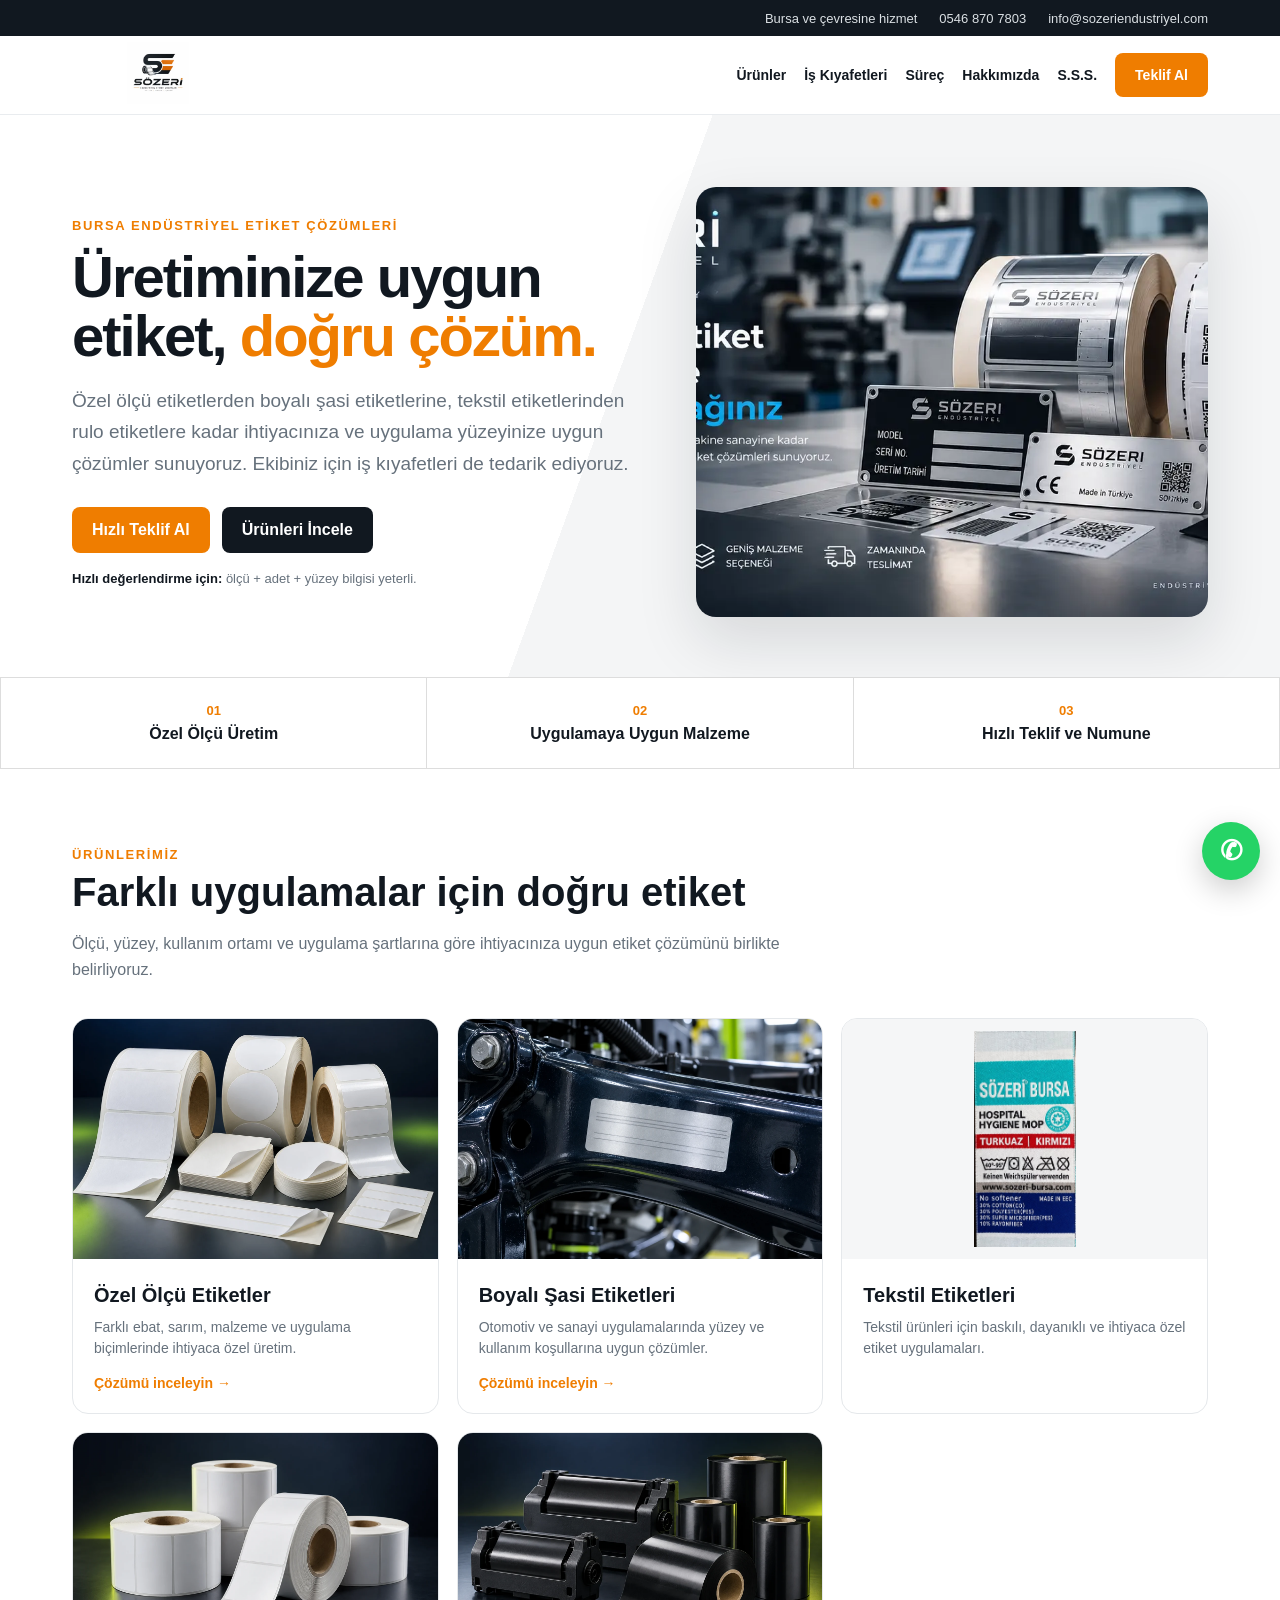
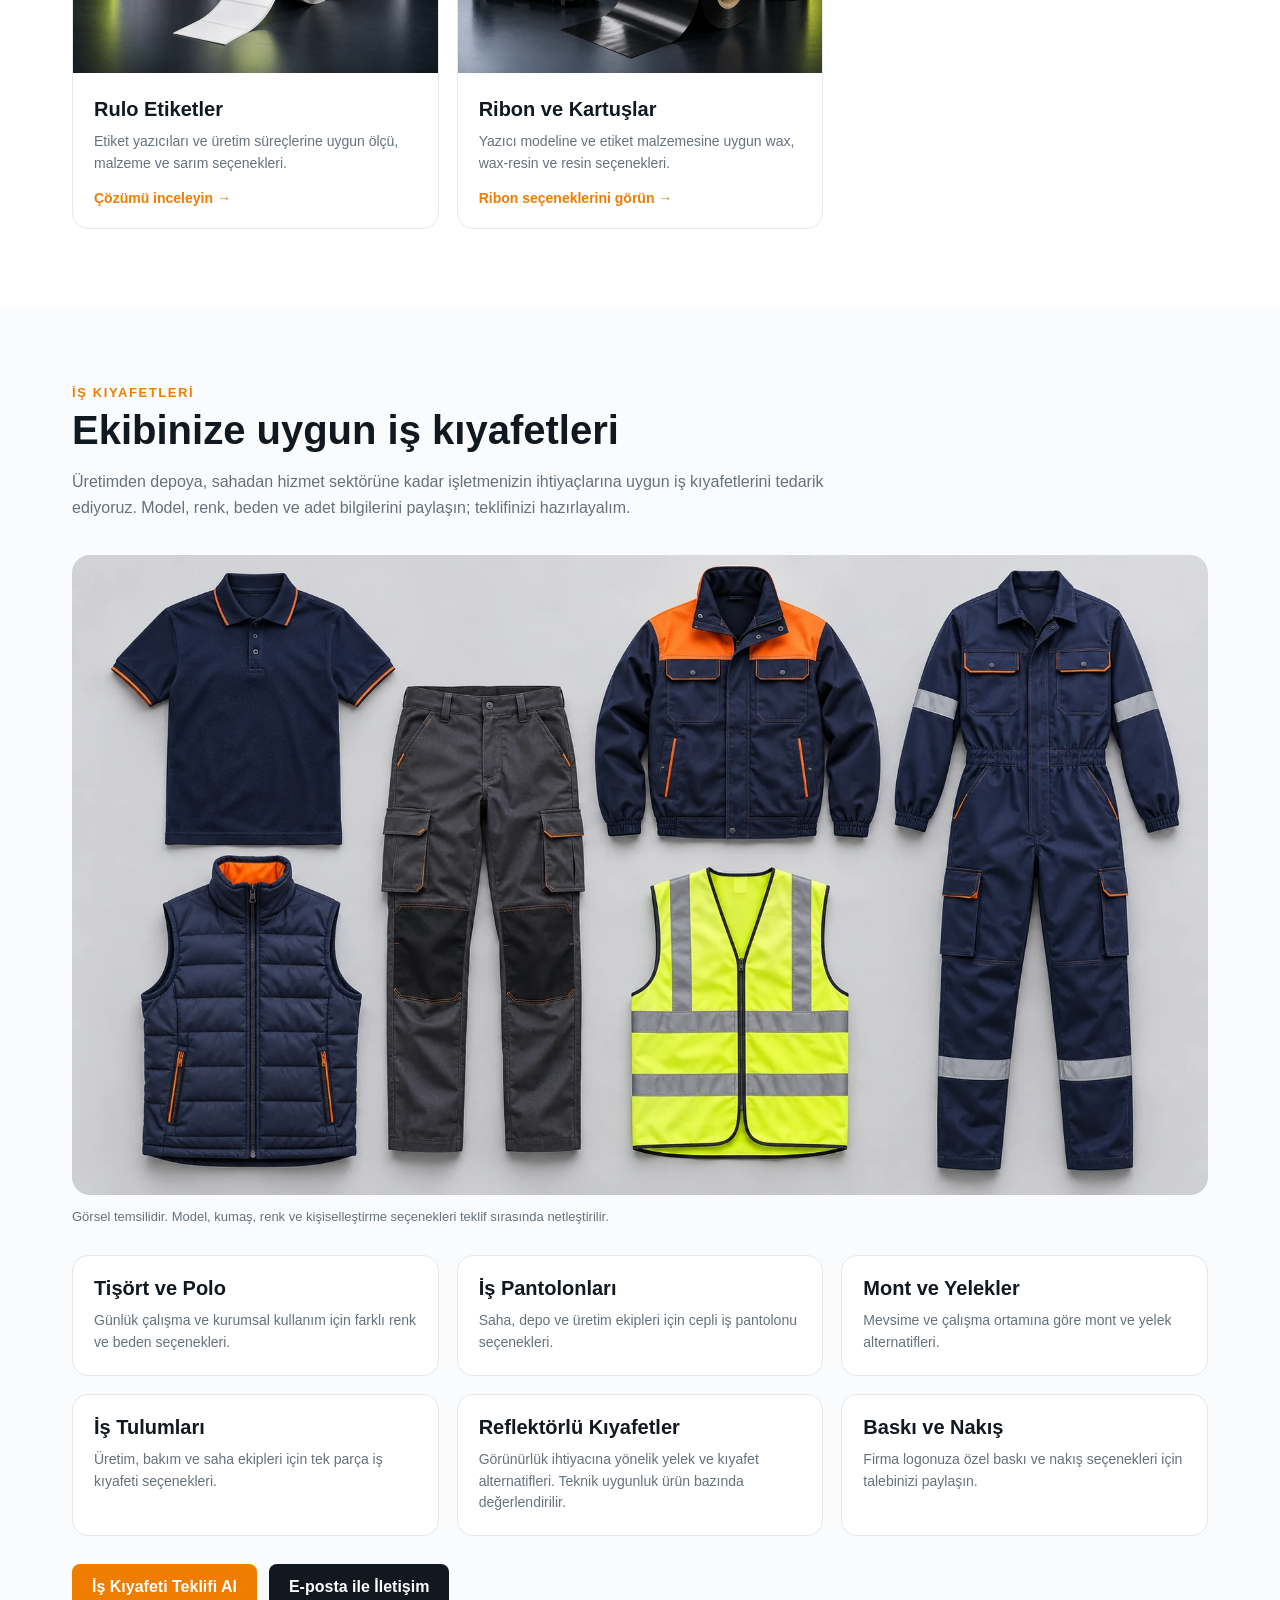
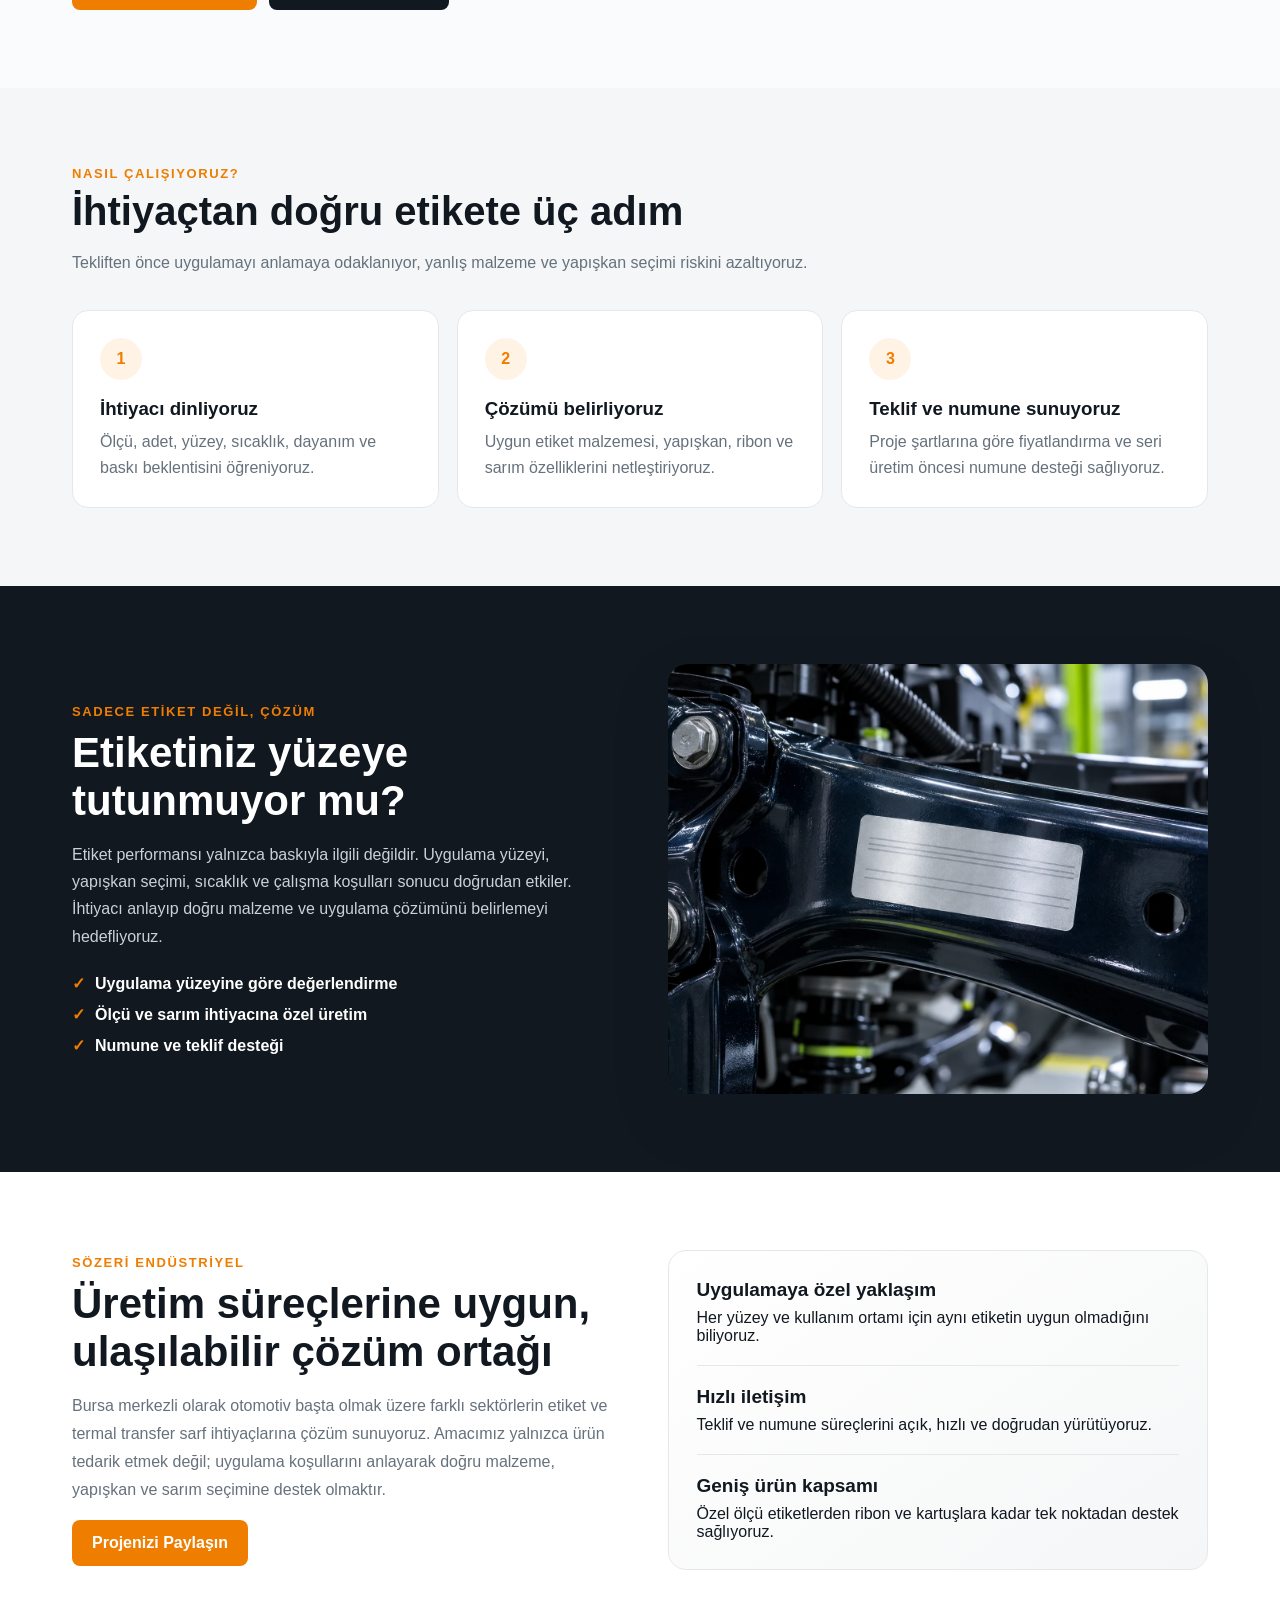
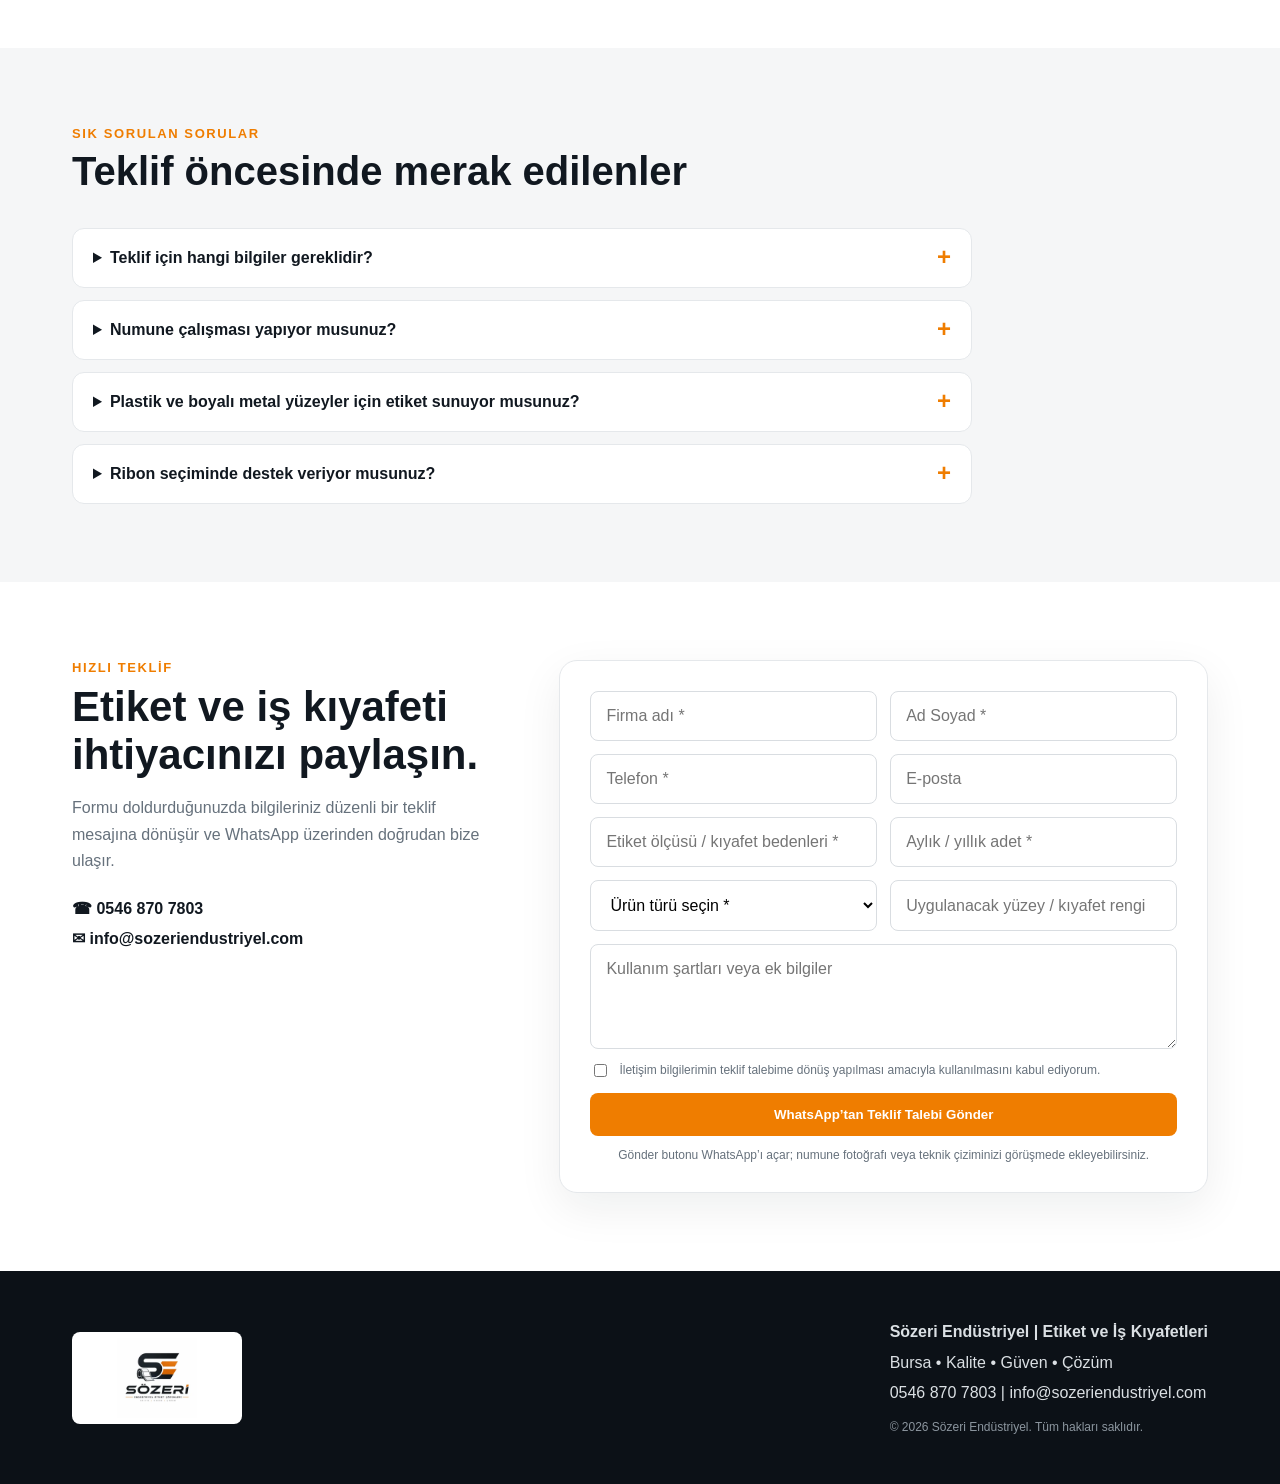
<file: index.html>
<!doctype html>
<html lang="tr">
<head>
  <!-- Google tag (gtag.js) -->
<script async src="https://www.googletagmanager.com/gtag/js?id="G-BDXB58XB6K"</script>
<script>
  window.dataLayer = window.dataLayer || [];
  function gtag(){dataLayer.push(arguments);}
  gtag('js', new Date());
  gtag('config', 'G-BDXB58XB6K');
</script>
  <meta charset="utf-8">
  <meta name="viewport" content="width=device-width,initial-scale=1">
  <title>Etiket ve İş Kıyafetleri Bursa | Sözeri Endüstriyel</title>
  <meta name="description" content="Bursa'da özel ölçü, otomotiv şasi, termal, tekstil ve rulo etiket çözümleri ile ribon, kartuş ve iş kıyafetleri tedariği. Hızlı teklif ve numune desteği.">
  <meta name="robots" content="index,follow,max-image-preview:large">
  <meta name="theme-color" content="#111820">
  <link rel="canonical" href="https://www.sozeriendustriyel.com/">
  <link rel="icon" type="image/webp" href="assets/logo.webp">
  <link rel="preload" as="image" href="assets/hero.webp" type="image/webp">
  <meta property="og:type" content="website"><meta property="og:locale" content="tr_TR">
  <meta property="og:site_name" content="Sözeri Endüstriyel">
  <meta property="og:title" content="Endüstriyel Etiket Çözümleri | Sözeri Endüstriyel">
  <meta property="og:description" content="Uygulama yüzeyine, ölçüye ve çalışma koşullarına uygun endüstriyel etiket çözümleri.">
  <meta property="og:url" content="https://www.sozeriendustriyel.com/">
  <meta property="og:image" content="https://www.sozeriendustriyel.com/assets/hero.webp">
  <meta name="twitter:card" content="summary_large_image">
  <script type="application/ld+json">
  {"@context":"https://schema.org","@type":"Organization","name":"Sözeri Endüstriyel","url":"https://www.sozeriendustriyel.com/","logo":"https://www.sozeriendustriyel.com/assets/logo.webp","email":"info@sozeriendustriyel.com","telephone":"+90 546 870 7803","areaServed":{"@type":"AdministrativeArea","name":"Bursa"},"description":"Otomotiv ve farklı sektörler için özel ölçü, şasi, termal, tekstil ve rulo etiket çözümleri ile ribon tedariği.","contactPoint":{"@type":"ContactPoint","telephone":"+90 546 870 7803","contactType":"sales","availableLanguage":"Turkish"}}
  </script>
  <script type="application/ld+json">
  {"@context":"https://schema.org","@type":"FAQPage","mainEntity":[{"@type":"Question","name":"Teklif için hangi bilgiler gereklidir?","acceptedAnswer":{"@type":"Answer","text":"Etiket ölçüsü, tahmini adet, uygulanacak yüzey ve kullanım şartları teklif hazırlamak için yeterli bir başlangıçtır. Varsa numune veya teknik çizim değerlendirmeyi hızlandırır."}},{"@type":"Question","name":"Numune çalışması yapıyor musunuz?","acceptedAnswer":{"@type":"Answer","text":"Uygulama ve proje şartlarına göre seri üretim öncesinde numune ve yüzey uygunluk değerlendirmesi yapılabilir."}},{"@type":"Question","name":"Plastik ve boyalı metal yüzeyler için etiket sunuyor musunuz?","acceptedAnswer":{"@type":"Answer","text":"Yüzey enerjisi, pürüzlülük, sıcaklık ve kullanım ortamı dikkate alınarak uygun malzeme ve yapışkan seçeneği belirlenir."}},{"@type":"Question","name":"Ribon seçiminde destek veriyor musunuz?","acceptedAnswer":{"@type":"Answer","text":"Yazıcı modeli, etiket malzemesi ve baskı dayanımı beklentisine göre wax, wax-resin veya resin ribon seçenekleri değerlendirilir."}}]}
  </script>
  <style>
    :root{--ink:#111820;--orange:#ef7d00;--muted:#66717c;--soft:#f5f6f7;--line:#e5e8eb}*{box-sizing:border-box}html{scroll-behavior:smooth;scroll-padding-top:105px}body{margin:0;font-family:Arial,Helvetica,sans-serif;color:var(--ink);background:#fff}a{text-decoration:none;color:inherit}.wrap{max-width:1180px;margin:auto;padding:0 22px}
    .topbar{background:var(--ink);color:#dbe0e4;font-size:13px}.topbar .wrap{min-height:36px;display:flex;justify-content:flex-end;align-items:center;gap:22px}.topbar a:hover{color:#fff}header{position:sticky;top:0;z-index:20;background:#fffffff2;border-bottom:1px solid #e9ecef;backdrop-filter:blur(10px)}nav{height:78px;display:flex;align-items:center;gap:28px}.logo{width:172px;height:62px;object-fit:contain}.links{margin-left:auto;display:flex;gap:24px;align-items:center;font-size:14px;font-weight:700}.btn{display:inline-flex;align-items:center;justify-content:center;background:var(--orange);color:#fff;padding:14px 20px;border:0;border-radius:8px;font-weight:800;cursor:pointer}.btn:hover{filter:brightness(.94)}.btn.dark{background:var(--ink)}
    .hero{padding:72px 0 60px;background:linear-gradient(110deg,#fff 48%,#f4f5f6 48%)}.heroGrid{display:grid;grid-template-columns:1.05fr .95fr;gap:58px;align-items:center}.eyebrow{color:var(--orange);font-weight:900;letter-spacing:1.6px;font-size:13px}.hero h1{font-size:58px;line-height:1.02;margin:14px 0 20px;letter-spacing:-2px}.hero p{font-size:19px;line-height:1.65;color:var(--muted);max-width:650px}.actions{display:flex;gap:12px;margin-top:28px}.heroImg{width:100%;height:430px;object-fit:cover;border-radius:20px;box-shadow:0 24px 60px #10182020}.micro{margin-top:18px;color:var(--muted);font-size:13px}.micro b{color:var(--ink)}
    .trust{display:grid;grid-template-columns:repeat(3,1fr);gap:1px;background:#ddd;border:1px solid #ddd}.trust div{background:#fff;padding:25px;text-align:center;font-weight:800}.trust span{display:block;color:var(--orange);font-size:13px;margin-bottom:7px}section{padding:78px 0}.sectionHead{max-width:760px;margin-bottom:34px}.sectionHead h2{font-size:40px;margin:8px 0 10px}.sectionHead p{color:var(--muted);line-height:1.65}.orange{color:var(--orange)}
    .cards{display:grid;grid-template-columns:repeat(3,minmax(0,1fr));gap:18px}.card{border:1px solid var(--line);border-radius:16px;overflow:hidden;background:#fff;transition:transform .2s,box-shadow .2s}.card:hover{transform:translateY(-3px);box-shadow:0 15px 35px #11182012}.card img{width:100%;height:240px;object-fit:cover}.card img.textilePhoto{object-fit:contain;background:#f5f6f7;padding:12px}.cardText{padding:21px}.card h3{margin:0 0 10px;font-size:20px}.card p{margin:0;color:var(--muted);line-height:1.55;font-size:14px}.cardLink{display:inline-flex;margin-top:15px;color:var(--orange);font-size:14px;font-weight:900}.cardLink:hover{text-decoration:underline}
    .process{background:var(--soft)}.steps{display:grid;grid-template-columns:repeat(3,1fr);gap:18px}.step{background:#fff;border:1px solid var(--line);border-radius:16px;padding:27px}.stepNo{width:42px;height:42px;border-radius:50%;display:grid;place-items:center;background:#fff3e5;color:var(--orange);font-weight:900}.step h3{margin:18px 0 9px}.step p{margin:0;color:var(--muted);line-height:1.6}
    .problem{background:var(--ink);color:#fff}.problemGrid,.aboutGrid{display:grid;grid-template-columns:1fr 1fr;gap:55px;align-items:center}.problem h2,.about h2{font-size:42px;margin:10px 0 15px}.problem p{color:#cbd1d6;line-height:1.7}.ticks{display:grid;gap:12px;margin-top:24px}.ticks b:before{content:'✓';color:var(--orange);margin-right:10px}.about p{color:var(--muted);line-height:1.75}.aboutPanel{border:1px solid var(--line);border-radius:18px;padding:28px;background:linear-gradient(145deg,#fff,#f5f6f7)}.aboutPanel strong{display:block;font-size:19px;margin-bottom:8px}.aboutPanel div+div{border-top:1px solid var(--line);margin-top:20px;padding-top:20px}
    .faq{background:var(--soft)}.faqList{display:grid;gap:12px;max-width:900px}.faq details{background:#fff;border:1px solid var(--line);border-radius:12px;padding:0 20px}.faq summary{cursor:pointer;font-weight:800;padding:20px 34px 20px 0;position:relative}.faq summary:after{content:'+';position:absolute;right:0;color:var(--orange);font-size:24px;top:14px}.faq details[open] summary:after{content:'−'}.faq details p{color:var(--muted);line-height:1.65;margin:0 0 20px}
    .quoteBox{display:grid;grid-template-columns:.8fr 1.2fr;gap:55px;align-items:start}.quote h2{font-size:42px;margin:8px 0}.quoteCopy p{color:var(--muted);line-height:1.65}.contactLinks{display:grid;gap:11px;margin-top:24px}.contactLinks a{font-weight:800}.contactLinks a:hover{color:var(--orange)}.form{background:#fff;border:1px solid var(--line);border-radius:18px;padding:30px;box-shadow:0 15px 45px #11182012}.fields{display:grid;grid-template-columns:1fr 1fr;gap:13px}.fields input,.fields textarea,.fields select{width:100%;padding:15px;border:1px solid #d9dde1;border-radius:8px;font:inherit;background:#fff}.fields input:focus,.fields textarea:focus,.fields select:focus{outline:2px solid #ef7d0033;border-color:var(--orange)}.fields textarea{grid-column:1/-1;min-height:105px;resize:vertical}.full{grid-column:1/-1}.consent{display:flex;align-items:flex-start;gap:9px;color:var(--muted);font-size:12px;line-height:1.45}.consent input{width:auto;margin-top:2px}.formNote{margin:12px 0 0;color:var(--muted);font-size:12px;text-align:center}
    footer{background:#0c1117;color:#dbe0e4;padding:46px 0}.foot{display:flex;justify-content:space-between;gap:35px;align-items:center}.foot img{width:170px;height:92px;object-fit:contain;background:#fff;border-radius:8px;padding:6px}.contact{line-height:1.9}.contact a:hover{color:#fff}.copyright{color:#8c969f;font-size:12px;margin-top:7px}.waFloat{position:fixed;right:20px;bottom:20px;z-index:25;width:58px;height:58px;border-radius:50%;display:grid;place-items:center;background:#25d366;color:#fff;box-shadow:0 10px 30px #0003;font-size:27px;font-weight:900}.waFloat:hover{transform:scale(1.05)}
    @media(max-width:800px){html{scroll-padding-top:82px}.topbar{display:none}nav{height:72px}.links a:not(.btn){display:none}.logo{width:145px;height:56px}.hero{padding:45px 0;background:#fff}.heroGrid,.problemGrid,.aboutGrid,.quoteBox{grid-template-columns:1fr}.hero h1{font-size:42px}.heroImg{height:320px}.cards{grid-template-columns:repeat(2,minmax(0,1fr))}.steps{grid-template-columns:1fr}.trust{grid-template-columns:1fr}.fields{grid-template-columns:1fr}.fields textarea,.full{grid-column:auto}.foot{align-items:flex-start;flex-direction:column}}@media(max-width:520px){.cards{grid-template-columns:1fr}.actions{flex-direction:column}.btn{text-align:center}.sectionHead h2,.problem h2,.about h2,.quote h2{font-size:34px}.hero h1{font-size:39px}.heroImg{height:260px}.form{padding:20px}.waFloat{width:54px;height:54px;right:15px;bottom:15px}}
  .workwearBanner{display:block;width:100%;height:auto;border-radius:18px}.sampleNote{color:var(--muted);font-size:13px;line-height:1.6;margin:12px 0 28px}#is-kiyafetleri{background:#fafbfc}.links{gap:18px}a:focus-visible,button:focus-visible{outline:3px solid var(--orange);outline-offset:4px}</style>
</head>
<body>
  <div class="topbar"><div class="wrap"><span>Bursa ve çevresine hizmet</span><a href="tel:+905468707803">0546 870 7803</a><a href="mailto:info@sozeriendustriyel.com">info@sozeriendustriyel.com</a></div></div>
  <header><div class="wrap"><nav><a href="#anasayfa" aria-label="Sözeri Endüstriyel ana sayfa"><img class="logo" src="assets/logo.webp" alt="Sözeri Endüstriyel" width="420" height="420"></a><div class="links"><a href="#urunler">Ürünler</a><a href="#is-kiyafetleri">İş Kıyafetleri</a><a href="#surec">Süreç</a><a href="#hakkimizda">Hakkımızda</a><a href="#sss">S.S.S.</a><a class="btn" href="#teklif">Teklif Al</a></div></nav></div></header>
  <main>
    <section class="hero" id="anasayfa"><div class="wrap heroGrid"><div><div class="eyebrow">BURSA ENDÜSTRİYEL ETİKET ÇÖZÜMLERİ</div><h1>Üretiminize uygun etiket, <span class="orange">doğru çözüm.</span></h1><p>Özel ölçü etiketlerden boyalı şasi etiketlerine, tekstil etiketlerinden rulo etiketlere kadar ihtiyacınıza ve uygulama yüzeyinize uygun çözümler sunuyoruz. Ekibiniz için iş kıyafetleri de tedarik ediyoruz.</p><div class="actions"><a class="btn" href="#teklif">Hızlı Teklif Al</a><a class="btn dark" href="#urunler">Ürünleri İncele</a></div><div class="micro"><b>Hızlı değerlendirme için:</b> ölçü + adet + yüzey bilgisi yeterli.</div></div><img class="heroImg" src="assets/hero.webp" alt="Sözeri Endüstriyel rulo etiket, ribon ve teknik etiket çözümleri" width="1600" height="640"></div></section>
    <div class="trust"><div><span>01</span>Özel Ölçü Üretim</div><div><span>02</span>Uygulamaya Uygun Malzeme</div><div><span>03</span>Hızlı Teklif ve Numune</div></div>
    <section id="urunler"><div class="wrap"><div class="sectionHead"><div class="eyebrow">ÜRÜNLERİMİZ</div><h2>Farklı uygulamalar için doğru etiket</h2><p>Ölçü, yüzey, kullanım ortamı ve uygulama şartlarına göre ihtiyacınıza uygun etiket çözümünü birlikte belirliyoruz.</p></div><div class="cards">
      <article class="card"><img src="assets/ozel-olcu.webp" alt="Özel ölçü yapışkan etiket numuneleri" loading="lazy"><div class="cardText"><h3>Özel Ölçü Etiketler</h3><p>Farklı ebat, sarım, malzeme ve uygulama biçimlerinde ihtiyaca özel üretim.</p><a class="cardLink" href="ozel-olcu-yapiskanli-etiketler.html">Çözümü inceleyin →</a></div></article>
      <article class="card"><img src="assets/sasi-etiket.webp" alt="Otomotiv şasisinde teknik etiket uygulaması" loading="lazy"><div class="cardText"><h3>Boyalı Şasi Etiketleri</h3><p>Otomotiv ve sanayi uygulamalarında yüzey ve kullanım koşullarına uygun çözümler.</p><a class="cardLink" href="otomotiv-sasi-etiketleri.html">Çözümü inceleyin →</a></div></article>
      <article class="card"><img class="textilePhoto" src="assets/sozeri-bursa-tekstil-etiketi.jpeg" alt="Sözeri Bursa baskılı dokuma tekstil etiketi ürün örneği" loading="lazy" width="458" height="972"><div class="cardText"><h3>Tekstil Etiketleri</h3><p>Tekstil ürünleri için baskılı, dayanıklı ve ihtiyaca özel etiket uygulamaları.</p></div></article>
      <article class="card"><img src="assets/termal-etiket.webp" alt="Termal etiket ruloları" loading="lazy"><div class="cardText"><h3>Rulo Etiketler</h3><p>Etiket yazıcıları ve üretim süreçlerine uygun ölçü, malzeme ve sarım seçenekleri.</p><a class="cardLink" href="termal-etiket-ribon.html">Çözümü inceleyin →</a></div></article>
      <article class="card"><img src="assets/ribon.webp" alt="Termal transfer ribon ruloları ve kartuşları" loading="lazy"><div class="cardText"><h3>Ribon ve Kartuşlar</h3><p>Yazıcı modeline ve etiket malzemesine uygun wax, wax-resin ve resin seçenekleri.</p><a class="cardLink" href="termal-etiket-ribon.html#ribon">Ribon seçeneklerini görün →</a></div></article>
    </div></div></section>
    <section id='is-kiyafetleri'><div class='wrap'><div class='sectionHead'><div class='eyebrow'>İŞ KIYAFETLERİ</div><h2>Ekibinize uygun iş kıyafetleri</h2><p>Üretimden depoya, sahadan hizmet sektörüne kadar işletmenizin ihtiyaçlarına uygun iş kıyafetlerini tedarik ediyoruz. Model, renk, beden ve adet bilgilerini paylaşın; teklifinizi hazırlayalım.</p></div><img class='workwearBanner' src='assets/is-kiyafetleri.webp' alt='Temsili polo tişört, iş pantolonu, mont, yelek, tulum ve reflektörlü yelek örnekleri' loading='lazy'><p class='sampleNote'>Görsel temsilidir. Model, kumaş, renk ve kişiselleştirme seçenekleri teklif sırasında netleştirilir.</p><div class='cards'><article class='card'><div class='cardText'><h3>Tişört ve Polo</h3><p>Günlük çalışma ve kurumsal kullanım için farklı renk ve beden seçenekleri.</p></div></article><article class='card'><div class='cardText'><h3>İş Pantolonları</h3><p>Saha, depo ve üretim ekipleri için cepli iş pantolonu seçenekleri.</p></div></article><article class='card'><div class='cardText'><h3>Mont ve Yelekler</h3><p>Mevsime ve çalışma ortamına göre mont ve yelek alternatifleri.</p></div></article><article class='card'><div class='cardText'><h3>İş Tulumları</h3><p>Üretim, bakım ve saha ekipleri için tek parça iş kıyafeti seçenekleri.</p></div></article><article class='card'><div class='cardText'><h3>Reflektörlü Kıyafetler</h3><p>Görünürlük ihtiyacına yönelik yelek ve kıyafet alternatifleri. Teknik uygunluk ürün bazında değerlendirilir.</p></div></article><article class='card'><div class='cardText'><h3>Baskı ve Nakış</h3><p>Firma logonuza özel baskı ve nakış seçenekleri için talebinizi paylaşın.</p></div></article></div><div class='actions'><a class='btn' href='#teklif' data-workwear>İş Kıyafeti Teklifi Al</a><a class='btn dark' href='mailto:info@sozeriendustriyel.com?subject=İş%20Kıyafeti%20Talebi'>E-posta ile İletişim</a></div></div></section>
    <section class="process" id="surec"><div class="wrap"><div class="sectionHead"><div class="eyebrow">NASIL ÇALIŞIYORUZ?</div><h2>İhtiyaçtan doğru etikete üç adım</h2><p>Tekliften önce uygulamayı anlamaya odaklanıyor, yanlış malzeme ve yapışkan seçimi riskini azaltıyoruz.</p></div><div class="steps"><div class="step"><div class="stepNo">1</div><h3>İhtiyacı dinliyoruz</h3><p>Ölçü, adet, yüzey, sıcaklık, dayanım ve baskı beklentisini öğreniyoruz.</p></div><div class="step"><div class="stepNo">2</div><h3>Çözümü belirliyoruz</h3><p>Uygun etiket malzemesi, yapışkan, ribon ve sarım özelliklerini netleştiriyoruz.</p></div><div class="step"><div class="stepNo">3</div><h3>Teklif ve numune sunuyoruz</h3><p>Proje şartlarına göre fiyatlandırma ve seri üretim öncesi numune desteği sağlıyoruz.</p></div></div></div></section>
    <section class="problem" id="cozum"><div class="wrap problemGrid"><div><div class="eyebrow">SADECE ETİKET DEĞİL, ÇÖZÜM</div><h2>Etiketiniz yüzeye tutunmuyor mu?</h2><p>Etiket performansı yalnızca baskıyla ilgili değildir. Uygulama yüzeyi, yapışkan seçimi, sıcaklık ve çalışma koşulları sonucu doğrudan etkiler. İhtiyacı anlayıp doğru malzeme ve uygulama çözümünü belirlemeyi hedefliyoruz.</p><div class="ticks"><b>Uygulama yüzeyine göre değerlendirme</b><b>Ölçü ve sarım ihtiyacına özel üretim</b><b>Numune ve teklif desteği</b></div></div><img class="heroImg" src="assets/sasi-etiket.webp" alt="Boyalı otomotiv şasisinde dayanıklı etiket uygulaması" loading="lazy"></div></section>
    <section class="about" id="hakkimizda"><div class="wrap aboutGrid"><div><div class="eyebrow">SÖZERİ ENDÜSTRİYEL</div><h2>Üretim süreçlerine uygun, ulaşılabilir çözüm ortağı</h2><p>Bursa merkezli olarak otomotiv başta olmak üzere farklı sektörlerin etiket ve termal transfer sarf ihtiyaçlarına çözüm sunuyoruz. Amacımız yalnızca ürün tedarik etmek değil; uygulama koşullarını anlayarak doğru malzeme, yapışkan ve sarım seçimine destek olmaktır.</p><a class="btn" href="#teklif">Projenizi Paylaşın</a></div><div class="aboutPanel"><div><strong>Uygulamaya özel yaklaşım</strong><span>Her yüzey ve kullanım ortamı için aynı etiketin uygun olmadığını biliyoruz.</span></div><div><strong>Hızlı iletişim</strong><span>Teklif ve numune süreçlerini açık, hızlı ve doğrudan yürütüyoruz.</span></div><div><strong>Geniş ürün kapsamı</strong><span>Özel ölçü etiketlerden ribon ve kartuşlara kadar tek noktadan destek sağlıyoruz.</span></div></div></div></section>
    <section class="faq" id="sss"><div class="wrap"><div class="sectionHead"><div class="eyebrow">SIK SORULAN SORULAR</div><h2>Teklif öncesinde merak edilenler</h2></div><div class="faqList"><details><summary>Teklif için hangi bilgiler gereklidir?</summary><p>Etiket ölçüsü, tahmini adet, uygulanacak yüzey ve kullanım şartları yeterli bir başlangıçtır. Varsa mevcut numune veya teknik çizim değerlendirmeyi hızlandırır.</p></details><details><summary>Numune çalışması yapıyor musunuz?</summary><p>Uygulama ve proje şartlarına göre seri üretim öncesinde numune ve yüzey uygunluk değerlendirmesi yapılabilir.</p></details><details><summary>Plastik ve boyalı metal yüzeyler için etiket sunuyor musunuz?</summary><p>Yüzey enerjisi, pürüzlülük, sıcaklık ve kullanım ortamı dikkate alınarak uygun malzeme ve yapışkan seçeneği belirlenir.</p></details><details><summary>Ribon seçiminde destek veriyor musunuz?</summary><p>Yazıcı modeli, etiket malzemesi ve baskı dayanımı beklentisine göre wax, wax-resin veya resin ribon seçenekleri değerlendirilir.</p></details></div></div></section>
    <section class="quote" id="teklif"><div class="wrap quoteBox"><div class="quoteCopy"><div class="eyebrow">HIZLI TEKLİF</div><h2>Etiket ve iş kıyafeti ihtiyacınızı paylaşın.</h2><p>Formu doldurduğunuzda bilgileriniz düzenli bir teklif mesajına dönüşür ve WhatsApp üzerinden doğrudan bize ulaşır.</p><div class="contactLinks"><a href="tel:+905468707803">☎ 0546 870 7803</a><a href="mailto:info@sozeriendustriyel.com">✉ info@sozeriendustriyel.com</a></div></div>
      <form class="form" id="quoteForm"><div class="fields"><input id="firma" placeholder="Firma adı *" required><input id="ad" placeholder="Ad Soyad *" required><input id="telefon" type="tel" placeholder="Telefon *" required><input id="email" type="email" placeholder="E-posta"><input id="olcu" placeholder="Etiket ölçüsü / kıyafet bedenleri *" required><input id="adet" placeholder="Aylık / yıllık adet *" required><select id="urun" required><option value="">Ürün türü seçin *</option><option>Özel Ölçü Etiket</option><option>Boyalı Şasi Etiketi</option><option>Tekstil Etiketi</option><option>Rulo Etiket</option><option>Ribon ve Kartuş</option><option>Barkod / QR / İzlenebilirlik</option><option>İş Kıyafetleri</option><option>Diğer</option></select><input id="yuzey" placeholder="Uygulanacak yüzey / kıyafet rengi"><textarea id="not" placeholder="Kullanım şartları veya ek bilgiler"></textarea><label class="consent full"><input id="onay" type="checkbox" required><span>İletişim bilgilerimin teklif talebime dönüş yapılması amacıyla kullanılmasını kabul ediyorum.</span></label><button class="btn full" type="submit">WhatsApp’tan Teklif Talebi Gönder</button></div><p class="formNote">Gönder butonu WhatsApp’ı açar; numune fotoğrafı veya teknik çiziminizi görüşmede ekleyebilirsiniz.</p></form>
    </div></section>
  </main>
  <footer id="iletisim"><div class="wrap foot"><img src="assets/logo.webp" alt="Sözeri Endüstriyel logosu" loading="lazy"><div class="contact"><b>Sözeri Endüstriyel | Etiket ve İş Kıyafetleri</b><br>Bursa • Kalite • Güven • Çözüm<br><a href="tel:+905468707803">0546 870 7803</a> | <a href="mailto:info@sozeriendustriyel.com">info@sozeriendustriyel.com</a><div class="copyright">© 2026 Sözeri Endüstriyel. Tüm hakları saklıdır.</div></div></div></footer>
  <a class="waFloat" href="https://wa.me/905468707803?text=Merhaba%20S%C3%B6zeri%20End%C3%BCstriyel%2C%20etiket%20ihtiyac%C4%B1m%20i%C3%A7in%20teklif%20almak%20istiyorum." target="_blank" rel="noopener" aria-label="WhatsApp üzerinden teklif alın">✆</a>
  <script>
    document.querySelector('[data-workwear]').addEventListener('click',function(){document.getElementById('urun').value='İş Kıyafetleri';});
    document.getElementById('quoteForm').addEventListener('submit',function(event){event.preventDefault();if(!this.reportValidity())return;const value=id=>document.getElementById(id).value.trim()||'-';const message=['Merhaba Sözeri Endüstriyel, teklif almak istiyorum.','','Firma: '+value('firma'),'Ad Soyad: '+value('ad'),'Telefon: '+value('telefon'),'E-posta: '+value('email'),'Ürün türü: '+value('urun'),'Ölçü / bedenler: '+value('olcu'),'Aylık / yıllık adet: '+value('adet'),'Yüzey / kıyafet rengi: '+value('yuzey'),'Ek bilgiler: '+value('not')].join('\n');window.open('https://wa.me/905468707803?text='+encodeURIComponent(message),'_blank','noopener')});
  </script>
</body>
</html>
</file>
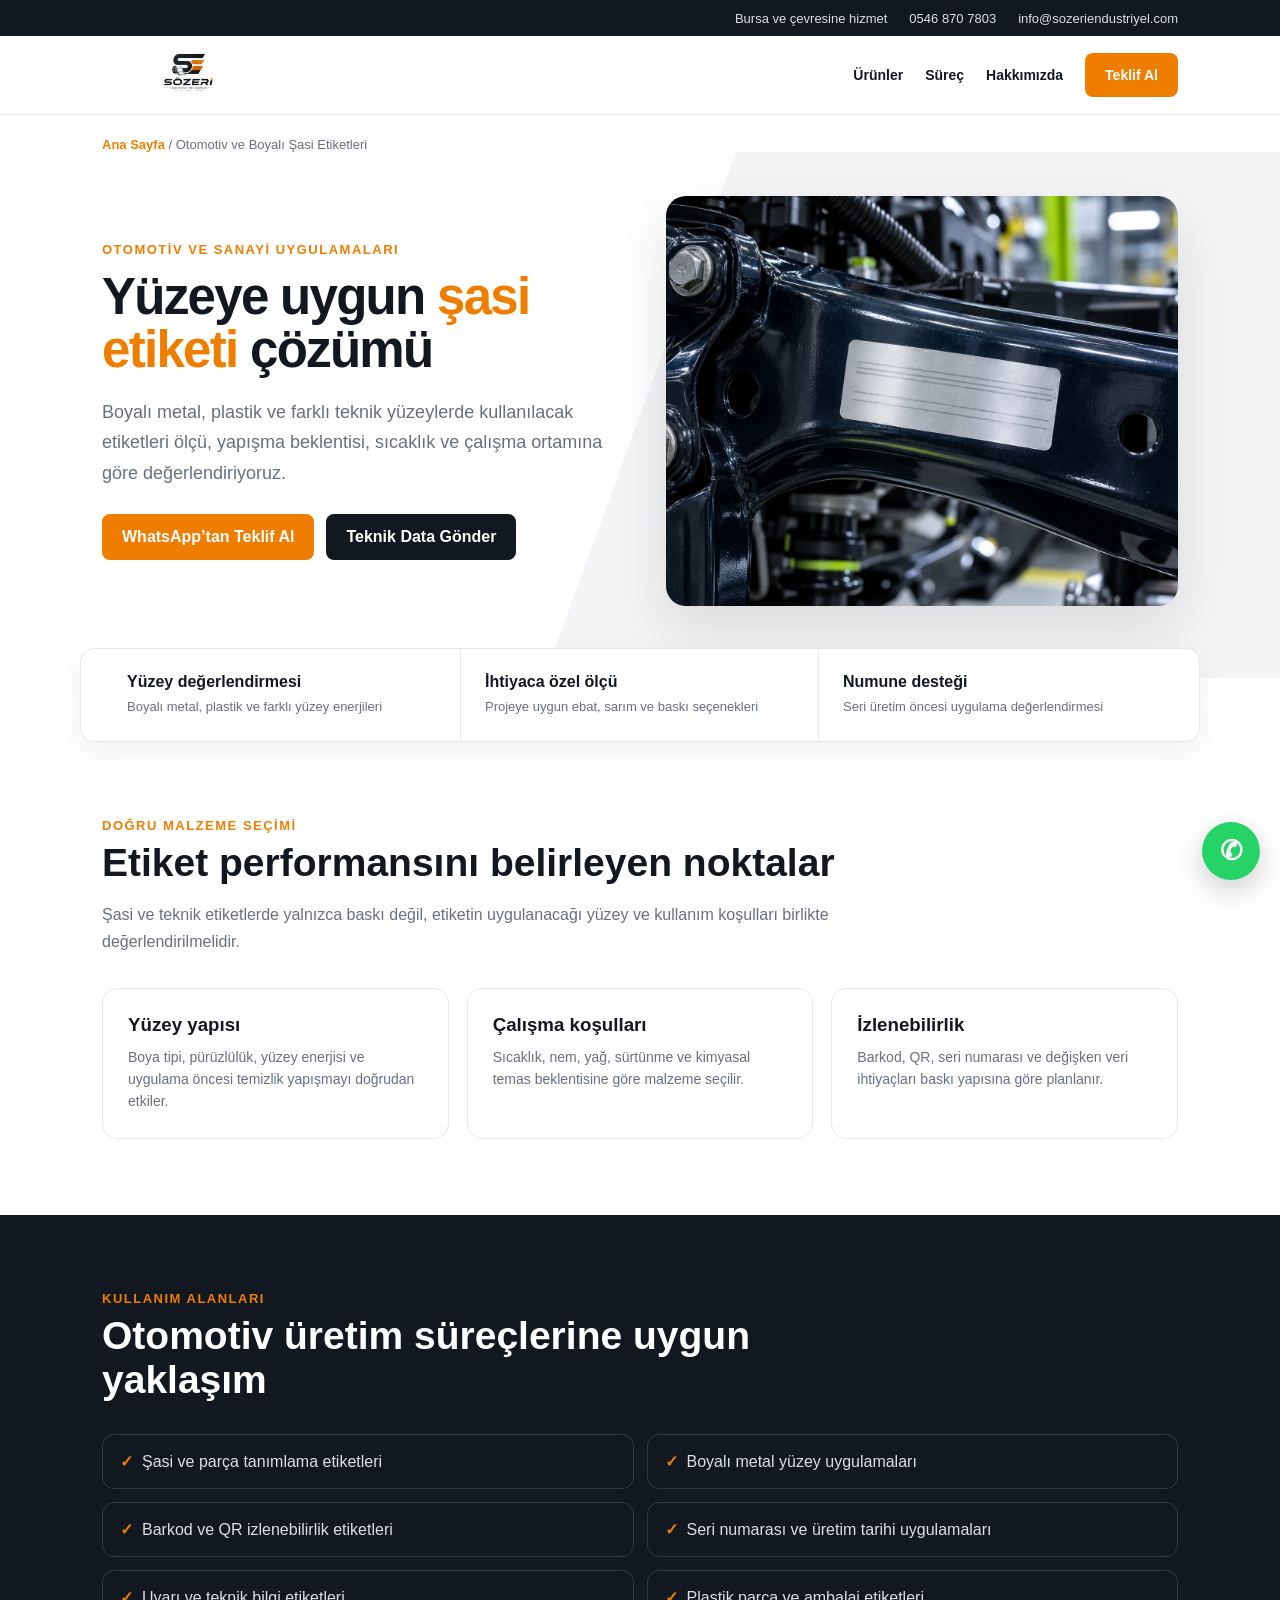
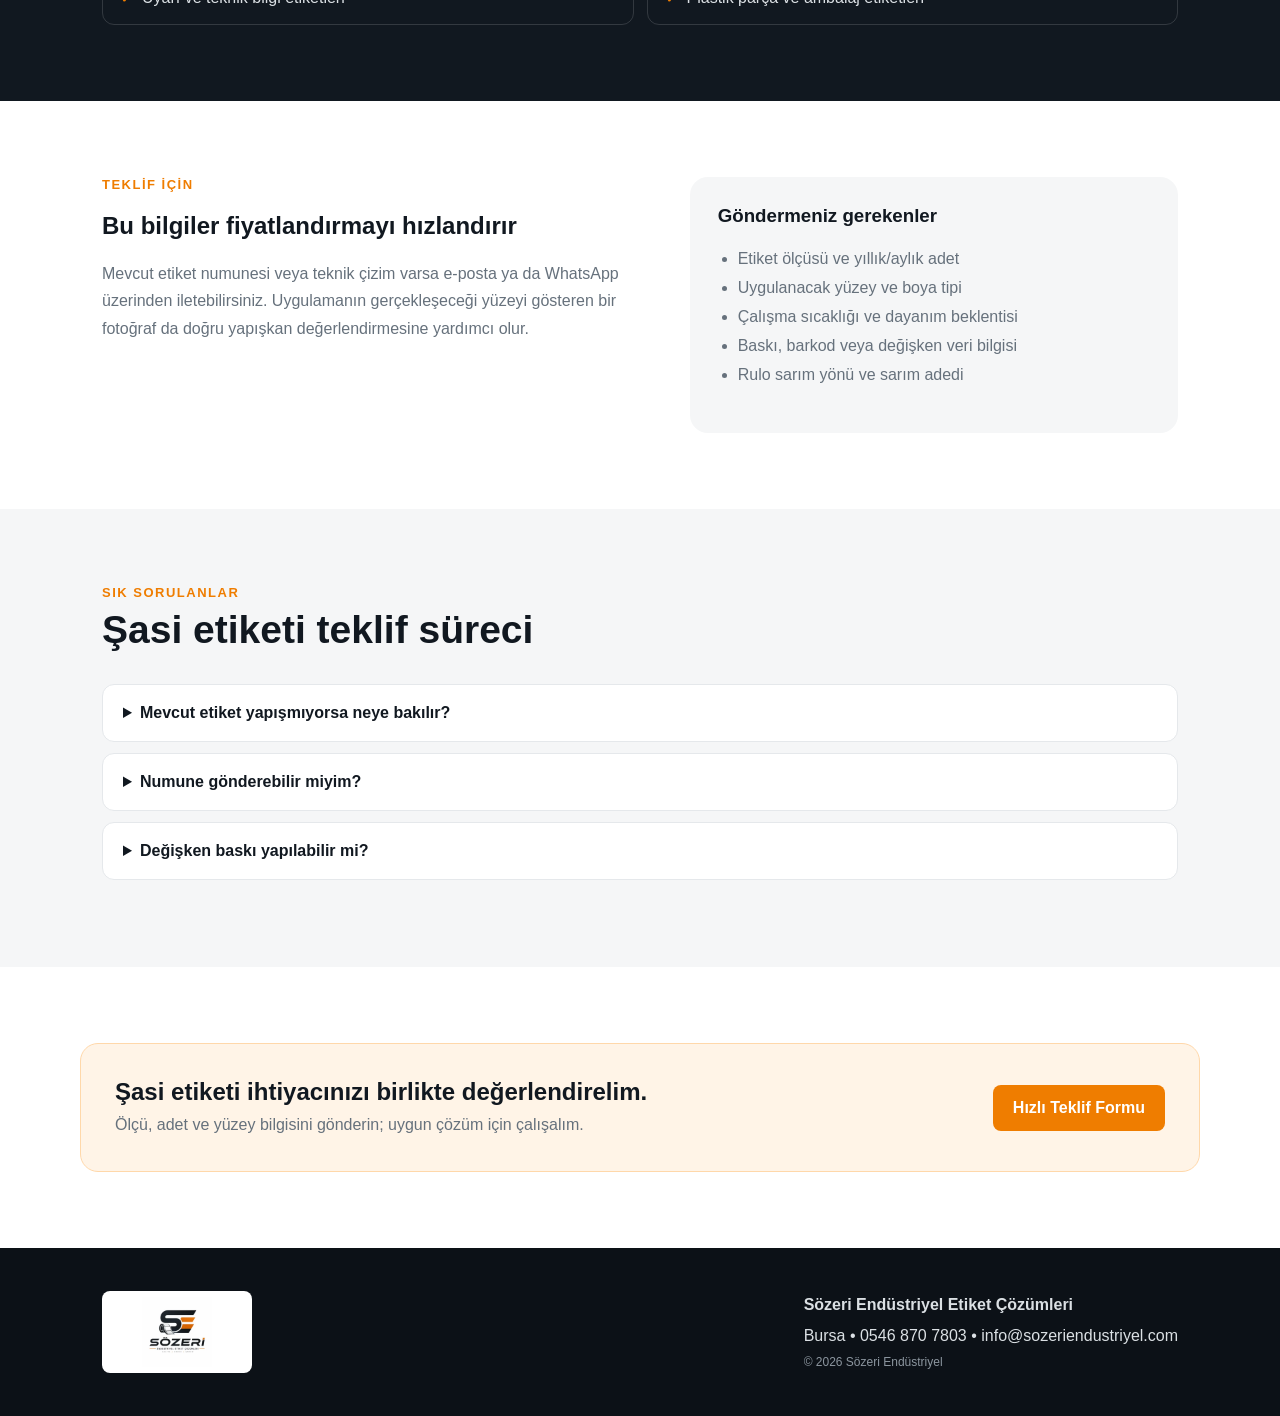
<file: otomotiv-sasi-etiketleri.html>
<!doctype html><html lang="tr"><head><meta charset="utf-8"><meta name="viewport" content="width=device-width,initial-scale=1"><title>Otomotiv Şasi Etiketi Bursa | Sözeri Endüstriyel</title><meta name="description" content="Boyalı metal, plastik ve otomotiv şasi yüzeyleri için ölçüye ve uygulama koşullarına uygun dayanıklı etiket çözümleri. Bursa hızlı teklif ve numune desteği."><meta name="robots" content="index,follow,max-image-preview:large"><link rel="canonical" href="https://www.sozeriendustriyel.com/otomotiv-sasi-etiketleri.html"><link rel="icon" type="image/webp" href="assets/logo.webp"><link rel="stylesheet" href="assets/product.css"><meta property="og:type" content="website"><meta property="og:locale" content="tr_TR"><meta property="og:title" content="Otomotiv ve Boyalı Şasi Etiketleri"><meta property="og:description" content="Uygulama yüzeyine ve çalışma koşullarına uygun teknik etiket çözümleri."><meta property="og:image" content="https://www.sozeriendustriyel.com/assets/sasi-etiket.webp"><script type="application/ld+json">{"@context":"https://schema.org","@type":"Service","name":"Otomotiv ve Boyalı Şasi Etiketleri","provider":{"@type":"Organization","name":"Sözeri Endüstriyel","url":"https://www.sozeriendustriyel.com/"},"areaServed":"Bursa","serviceType":"Otomotiv teknik etiket çözümleri","description":"Boyalı metal, plastik ve otomotiv şasi yüzeylerinde kullanım koşullarına uygun etiket çözümü ve numune desteği."}</script></head><body>
<div class="topbar"><div class="wrap"><span>Bursa ve çevresine hizmet</span><a href="tel:+905468707803">0546 870 7803</a><a href="mailto:info@sozeriendustriyel.com">info@sozeriendustriyel.com</a></div></div><header><div class="wrap"><nav><a href="/" aria-label="Ana sayfa"><img class="logo" src="assets/logo.webp" alt="Sözeri Endüstriyel"></a><div class="links"><a href="/#urunler">Ürünler</a><a href="/#surec">Süreç</a><a href="/#hakkimizda">Hakkımızda</a><a class="btn" href="/#teklif">Teklif Al</a></div></nav></div></header>
<main><div class="wrap crumbs"><a href="/">Ana Sayfa</a> / Otomotiv ve Boyalı Şasi Etiketleri</div><section class="hero"><div class="wrap heroGrid"><div><div class="eyebrow">OTOMOTİV VE SANAYİ UYGULAMALARI</div><h1>Yüzeye uygun <span style="color:#ef7d00">şasi etiketi</span> çözümü</h1><p>Boyalı metal, plastik ve farklı teknik yüzeylerde kullanılacak etiketleri ölçü, yapışma beklentisi, sıcaklık ve çalışma ortamına göre değerlendiriyoruz.</p><div class="actions"><a class="btn" href="https://wa.me/905468707803?text=Merhaba%2C%20otomotiv%20ve%20%C5%9Fasi%20etiketi%20i%C3%A7in%20teklif%20almak%20istiyorum." target="_blank" rel="noopener">WhatsApp’tan Teklif Al</a><a class="btn dark" href="mailto:info@sozeriendustriyel.com?subject=Otomotiv%20%C5%9Easi%20Etiketi%20Talebi">Teknik Data Gönder</a></div></div><img class="heroImg" src="assets/sasi-etiket.webp" alt="Otomotiv şasisinde teknik etiket uygulaması"></div></section>
<div class="wrap facts"><div><strong>Yüzey değerlendirmesi</strong><span>Boyalı metal, plastik ve farklı yüzey enerjileri</span></div><div><strong>İhtiyaca özel ölçü</strong><span>Projeye uygun ebat, sarım ve baskı seçenekleri</span></div><div><strong>Numune desteği</strong><span>Seri üretim öncesi uygulama değerlendirmesi</span></div></div>
<section><div class="wrap"><div class="sectionHead"><div class="eyebrow">DOĞRU MALZEME SEÇİMİ</div><h2>Etiket performansını belirleyen noktalar</h2><p>Şasi ve teknik etiketlerde yalnızca baskı değil, etiketin uygulanacağı yüzey ve kullanım koşulları birlikte değerlendirilmelidir.</p></div><div class="grid3"><div class="panel"><h3>Yüzey yapısı</h3><p>Boya tipi, pürüzlülük, yüzey enerjisi ve uygulama öncesi temizlik yapışmayı doğrudan etkiler.</p></div><div class="panel"><h3>Çalışma koşulları</h3><p>Sıcaklık, nem, yağ, sürtünme ve kimyasal temas beklentisine göre malzeme seçilir.</p></div><div class="panel"><h3>İzlenebilirlik</h3><p>Barkod, QR, seri numarası ve değişken veri ihtiyaçları baskı yapısına göre planlanır.</p></div></div></div></section>
<section class="dark"><div class="wrap"><div class="sectionHead"><div class="eyebrow">KULLANIM ALANLARI</div><h2>Otomotiv üretim süreçlerine uygun yaklaşım</h2></div><div class="ticks"><div class="tick">Şasi ve parça tanımlama etiketleri</div><div class="tick">Boyalı metal yüzey uygulamaları</div><div class="tick">Barkod ve QR izlenebilirlik etiketleri</div><div class="tick">Seri numarası ve üretim tarihi uygulamaları</div><div class="tick">Uyarı ve teknik bilgi etiketleri</div><div class="tick">Plastik parça ve ambalaj etiketleri</div></div></div></section>
<section><div class="wrap contentGrid"><div class="content"><div class="eyebrow">TEKLİF İÇİN</div><h2>Bu bilgiler fiyatlandırmayı hızlandırır</h2><p>Mevcut etiket numunesi veya teknik çizim varsa e-posta ya da WhatsApp üzerinden iletebilirsiniz. Uygulamanın gerçekleşeceği yüzeyi gösteren bir fotoğraf da doğru yapışkan değerlendirmesine yardımcı olur.</p></div><aside class="info"><h3>Göndermeniz gerekenler</h3><ul><li>Etiket ölçüsü ve yıllık/aylık adet</li><li>Uygulanacak yüzey ve boya tipi</li><li>Çalışma sıcaklığı ve dayanım beklentisi</li><li>Baskı, barkod veya değişken veri bilgisi</li><li>Rulo sarım yönü ve sarım adedi</li></ul></aside></div></section>
<section class="faq"><div class="wrap"><div class="sectionHead"><div class="eyebrow">SIK SORULANLAR</div><h2>Şasi etiketi teklif süreci</h2></div><details><summary>Mevcut etiket yapışmıyorsa neye bakılır?</summary><p>Yüzey temizliği, boya yapısı, yüzey enerjisi, uygulama sıcaklığı ve kullanılan yapışkan birlikte değerlendirilir.</p></details><details><summary>Numune gönderebilir miyim?</summary><p>Evet. Mevcut numune, teknik çizim veya uygulama fotoğrafı değerlendirme sürecini hızlandırır.</p></details><details><summary>Değişken baskı yapılabilir mi?</summary><p>Barkod, QR, seri numarası ve üretim tarihi gibi değişken veri ihtiyaçları proje detaylarına göre çalışılabilir.</p></details></div></section>
<section><div class="wrap cta"><div><h2>Şasi etiketi ihtiyacınızı birlikte değerlendirelim.</h2><p>Ölçü, adet ve yüzey bilgisini gönderin; uygun çözüm için çalışalım.</p></div><a class="btn" href="/#teklif">Hızlı Teklif Formu</a></div></section></main>
<footer><div class="wrap foot"><img src="assets/logo.webp" alt="Sözeri Endüstriyel"><div class="contact"><b>Sözeri Endüstriyel Etiket Çözümleri</b><br>Bursa • <a href="tel:+905468707803">0546 870 7803</a> • <a href="mailto:info@sozeriendustriyel.com">info@sozeriendustriyel.com</a><div class="small">© 2026 Sözeri Endüstriyel</div></div></div></footer><a class="waFloat" href="https://wa.me/905468707803?text=Merhaba%2C%20otomotiv%20%C5%9Fasi%20etiketi%20i%C3%A7in%20bilgi%20almak%20istiyorum." target="_blank" rel="noopener" aria-label="WhatsApp">✆</a></body></html>
</file>
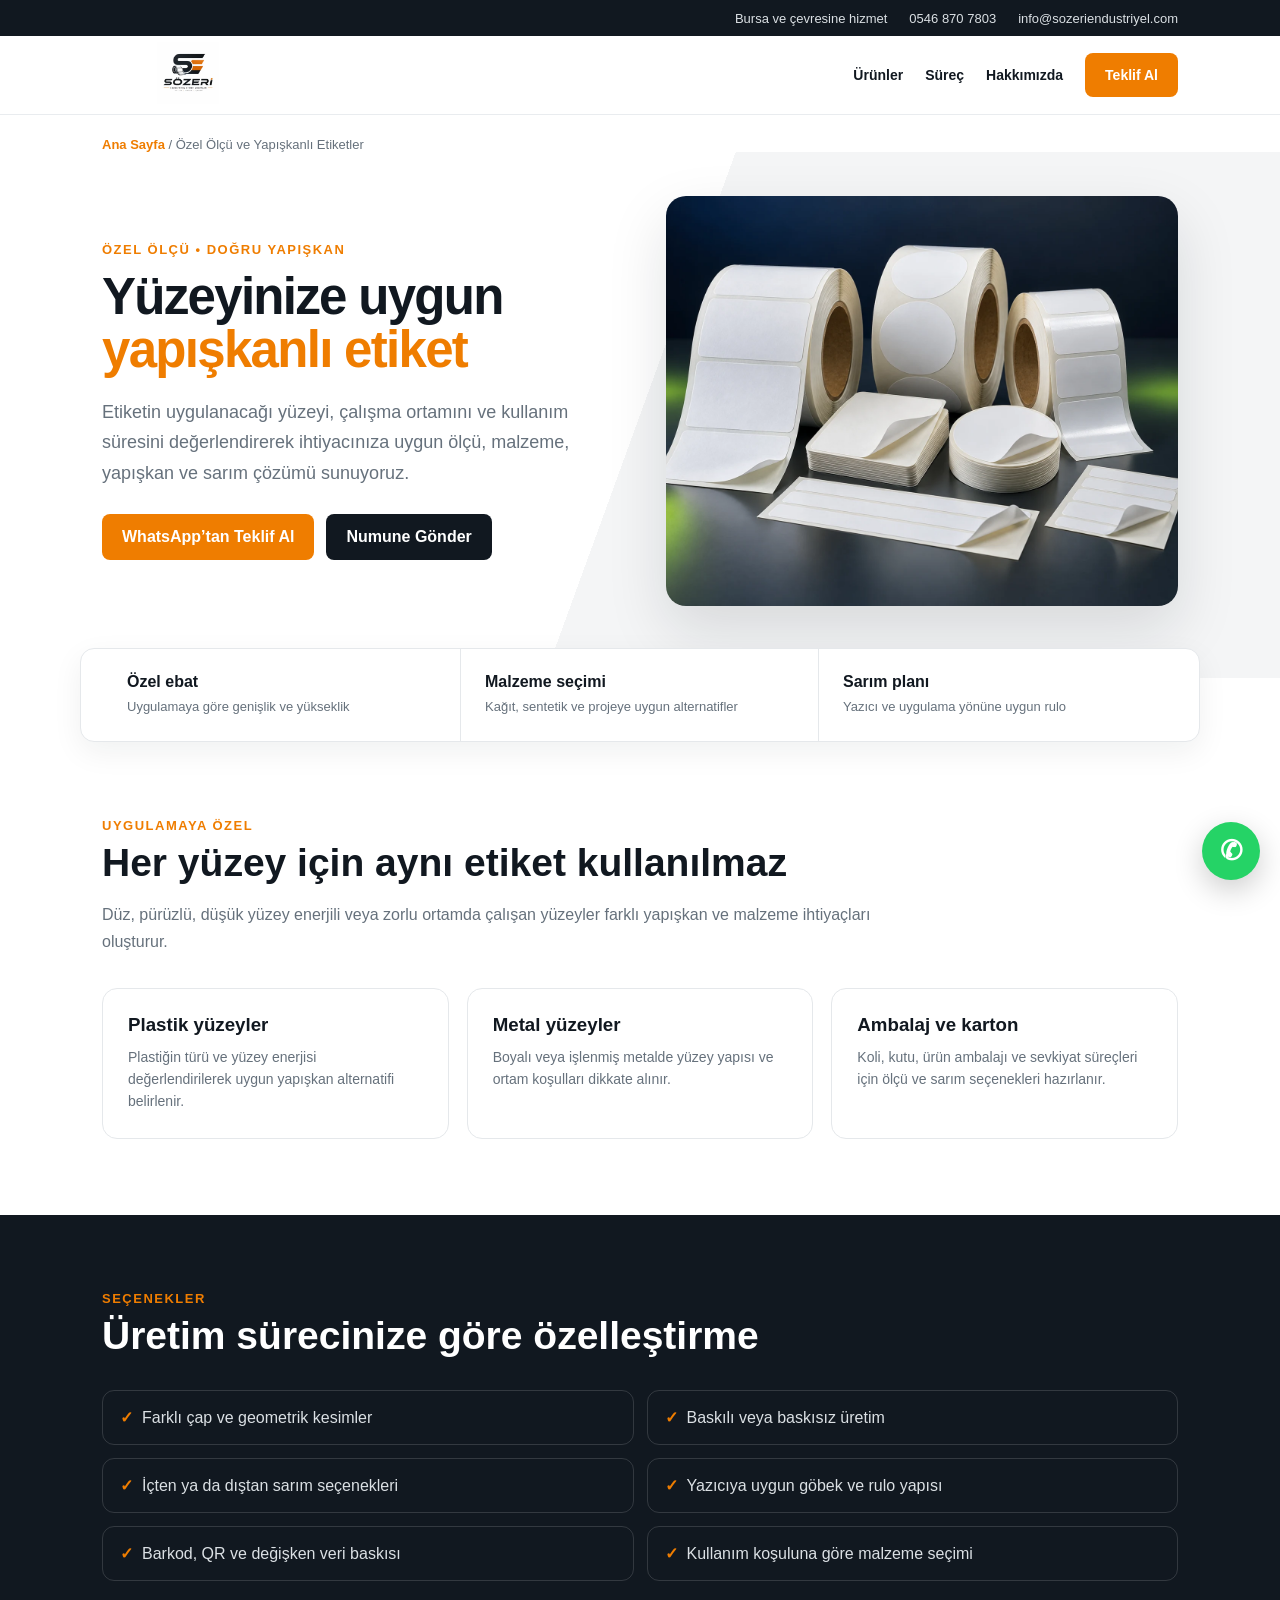
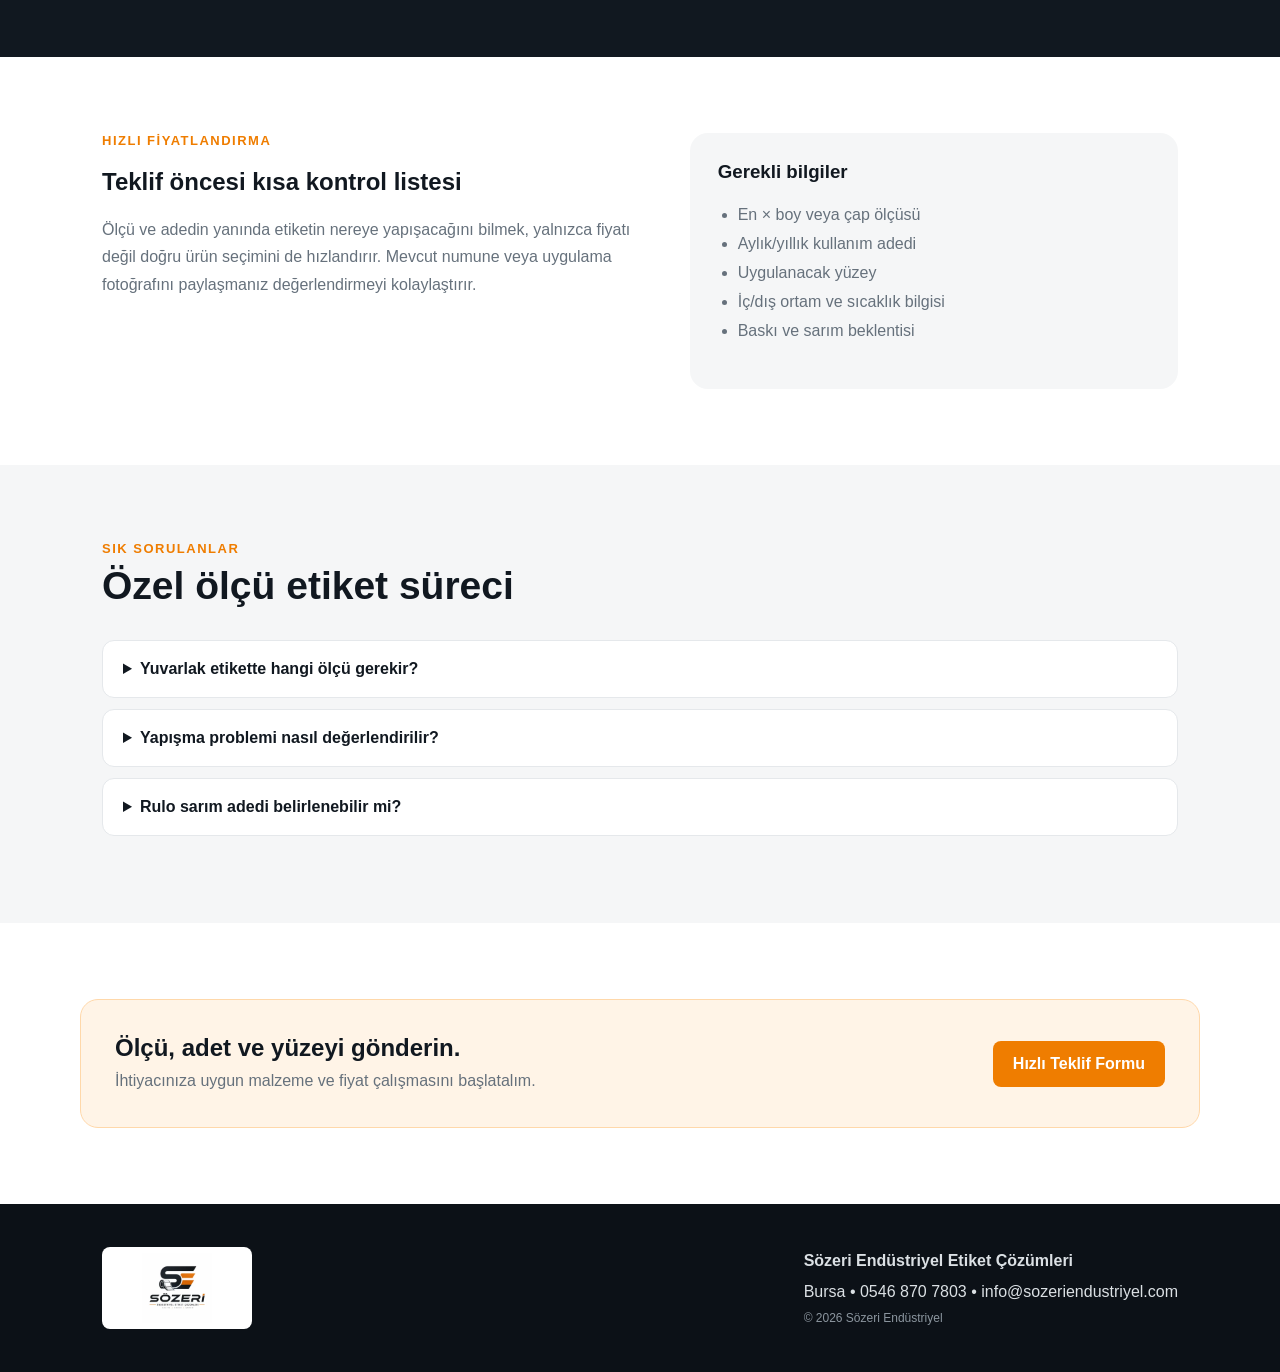
<file: ozel-olcu-yapiskanli-etiketler.html>
<!doctype html><html lang="tr"><head><meta charset="utf-8"><meta name="viewport" content="width=device-width,initial-scale=1"><title>Özel Ölçü ve Yüksek Yapışkanlı Etiket Bursa</title><meta name="description" content="Plastik, metal, karton ve zor yüzeyler için özel ölçü, malzeme, yapışkan ve sarım seçenekleri. Bursa hızlı teklif ve numune değerlendirmesi."><meta name="robots" content="index,follow,max-image-preview:large"><link rel="canonical" href="https://www.sozeriendustriyel.com/ozel-olcu-yapiskanli-etiketler.html"><link rel="icon" type="image/webp" href="assets/logo.webp"><link rel="stylesheet" href="assets/product.css"><meta property="og:type" content="website"><meta property="og:locale" content="tr_TR"><meta property="og:title" content="Özel Ölçü ve Yüksek Yapışkanlı Etiketler"><meta property="og:description" content="Yüzeye, ölçüye ve kullanım ortamına uygun yapışkanlı etiket çözümleri."><meta property="og:image" content="https://www.sozeriendustriyel.com/assets/ozel-olcu.webp"><script type="application/ld+json">{"@context":"https://schema.org","@type":"Service","name":"Özel Ölçü ve Yüksek Yapışkanlı Etiketler","provider":{"@type":"Organization","name":"Sözeri Endüstriyel","url":"https://www.sozeriendustriyel.com/"},"areaServed":"Bursa","serviceType":"Özel yapışkanlı etiket çözümleri","description":"Plastik, metal, karton ve zor yüzeyler için özel ölçü ve yapışkan seçimi desteği."}</script></head><body>
<div class="topbar"><div class="wrap"><span>Bursa ve çevresine hizmet</span><a href="tel:+905468707803">0546 870 7803</a><a href="mailto:info@sozeriendustriyel.com">info@sozeriendustriyel.com</a></div></div><header><div class="wrap"><nav><a href="/" aria-label="Ana sayfa"><img class="logo" src="assets/logo.webp" alt="Sözeri Endüstriyel"></a><div class="links"><a href="/#urunler">Ürünler</a><a href="/#surec">Süreç</a><a href="/#hakkimizda">Hakkımızda</a><a class="btn" href="/#teklif">Teklif Al</a></div></nav></div></header>
<main><div class="wrap crumbs"><a href="/">Ana Sayfa</a> / Özel Ölçü ve Yapışkanlı Etiketler</div><section class="hero"><div class="wrap heroGrid"><div><div class="eyebrow">ÖZEL ÖLÇÜ • DOĞRU YAPIŞKAN</div><h1>Yüzeyinize uygun <span style="color:#ef7d00">yapışkanlı etiket</span></h1><p>Etiketin uygulanacağı yüzeyi, çalışma ortamını ve kullanım süresini değerlendirerek ihtiyacınıza uygun ölçü, malzeme, yapışkan ve sarım çözümü sunuyoruz.</p><div class="actions"><a class="btn" href="https://wa.me/905468707803?text=Merhaba%2C%20%C3%B6zel%20%C3%B6l%C3%A7%C3%BC%20yap%C4%B1%C5%9Fkanl%C4%B1%20etiket%20i%C3%A7in%20teklif%20almak%20istiyorum." target="_blank" rel="noopener">WhatsApp’tan Teklif Al</a><a class="btn dark" href="mailto:info@sozeriendustriyel.com?subject=%C3%96zel%20%C3%96l%C3%A7%C3%BC%20Etiket%20Talebi">Numune Gönder</a></div></div><img class="heroImg" src="assets/ozel-olcu.webp" alt="Özel ölçü yapışkanlı etiket numuneleri"></div></section>
<div class="wrap facts"><div><strong>Özel ebat</strong><span>Uygulamaya göre genişlik ve yükseklik</span></div><div><strong>Malzeme seçimi</strong><span>Kağıt, sentetik ve projeye uygun alternatifler</span></div><div><strong>Sarım planı</strong><span>Yazıcı ve uygulama yönüne uygun rulo</span></div></div>
<section><div class="wrap"><div class="sectionHead"><div class="eyebrow">UYGULAMAYA ÖZEL</div><h2>Her yüzey için aynı etiket kullanılmaz</h2><p>Düz, pürüzlü, düşük yüzey enerjili veya zorlu ortamda çalışan yüzeyler farklı yapışkan ve malzeme ihtiyaçları oluşturur.</p></div><div class="grid3"><div class="panel"><h3>Plastik yüzeyler</h3><p>Plastiğin türü ve yüzey enerjisi değerlendirilerek uygun yapışkan alternatifi belirlenir.</p></div><div class="panel"><h3>Metal yüzeyler</h3><p>Boyalı veya işlenmiş metalde yüzey yapısı ve ortam koşulları dikkate alınır.</p></div><div class="panel"><h3>Ambalaj ve karton</h3><p>Koli, kutu, ürün ambalajı ve sevkiyat süreçleri için ölçü ve sarım seçenekleri hazırlanır.</p></div></div></div></section>
<section class="dark"><div class="wrap"><div class="sectionHead"><div class="eyebrow">SEÇENEKLER</div><h2>Üretim sürecinize göre özelleştirme</h2></div><div class="ticks"><div class="tick">Farklı çap ve geometrik kesimler</div><div class="tick">Baskılı veya baskısız üretim</div><div class="tick">İçten ya da dıştan sarım seçenekleri</div><div class="tick">Yazıcıya uygun göbek ve rulo yapısı</div><div class="tick">Barkod, QR ve değişken veri baskısı</div><div class="tick">Kullanım koşuluna göre malzeme seçimi</div></div></div></section>
<section><div class="wrap contentGrid"><div class="content"><div class="eyebrow">HIZLI FİYATLANDIRMA</div><h2>Teklif öncesi kısa kontrol listesi</h2><p>Ölçü ve adedin yanında etiketin nereye yapışacağını bilmek, yalnızca fiyatı değil doğru ürün seçimini de hızlandırır. Mevcut numune veya uygulama fotoğrafını paylaşmanız değerlendirmeyi kolaylaştırır.</p></div><aside class="info"><h3>Gerekli bilgiler</h3><ul><li>En × boy veya çap ölçüsü</li><li>Aylık/yıllık kullanım adedi</li><li>Uygulanacak yüzey</li><li>İç/dış ortam ve sıcaklık bilgisi</li><li>Baskı ve sarım beklentisi</li></ul></aside></div></section>
<section class="faq"><div class="wrap"><div class="sectionHead"><div class="eyebrow">SIK SORULANLAR</div><h2>Özel ölçü etiket süreci</h2></div><details><summary>Yuvarlak etikette hangi ölçü gerekir?</summary><p>Yuvarlak etiketlerde çap ölçüsü ve yıllık ya da aylık kullanım adedi teklif için temel bilgidir.</p></details><details><summary>Yapışma problemi nasıl değerlendirilir?</summary><p>Yüzey türü, temizlik, sıcaklık, bekleme süresi ve mevcut yapışkan birlikte incelenir. Uygun projelerde numune değerlendirmesi yapılabilir.</p></details><details><summary>Rulo sarım adedi belirlenebilir mi?</summary><p>Evet. Yazıcı, uygulama biçimi ve operasyon ihtiyacına göre göbek, sarım yönü ve rulo adedi planlanabilir.</p></details></div></section>
<section><div class="wrap cta"><div><h2>Ölçü, adet ve yüzeyi gönderin.</h2><p>İhtiyacınıza uygun malzeme ve fiyat çalışmasını başlatalım.</p></div><a class="btn" href="/#teklif">Hızlı Teklif Formu</a></div></section></main>
<footer><div class="wrap foot"><img src="assets/logo.webp" alt="Sözeri Endüstriyel"><div class="contact"><b>Sözeri Endüstriyel Etiket Çözümleri</b><br>Bursa • <a href="tel:+905468707803">0546 870 7803</a> • <a href="mailto:info@sozeriendustriyel.com">info@sozeriendustriyel.com</a><div class="small">© 2026 Sözeri Endüstriyel</div></div></div></footer><a class="waFloat" href="https://wa.me/905468707803?text=Merhaba%2C%20%C3%B6zel%20%C3%B6l%C3%A7%C3%BC%20etiket%20i%C3%A7in%20bilgi%20almak%20istiyorum." target="_blank" rel="noopener" aria-label="WhatsApp">✆</a></body></html>
</file>
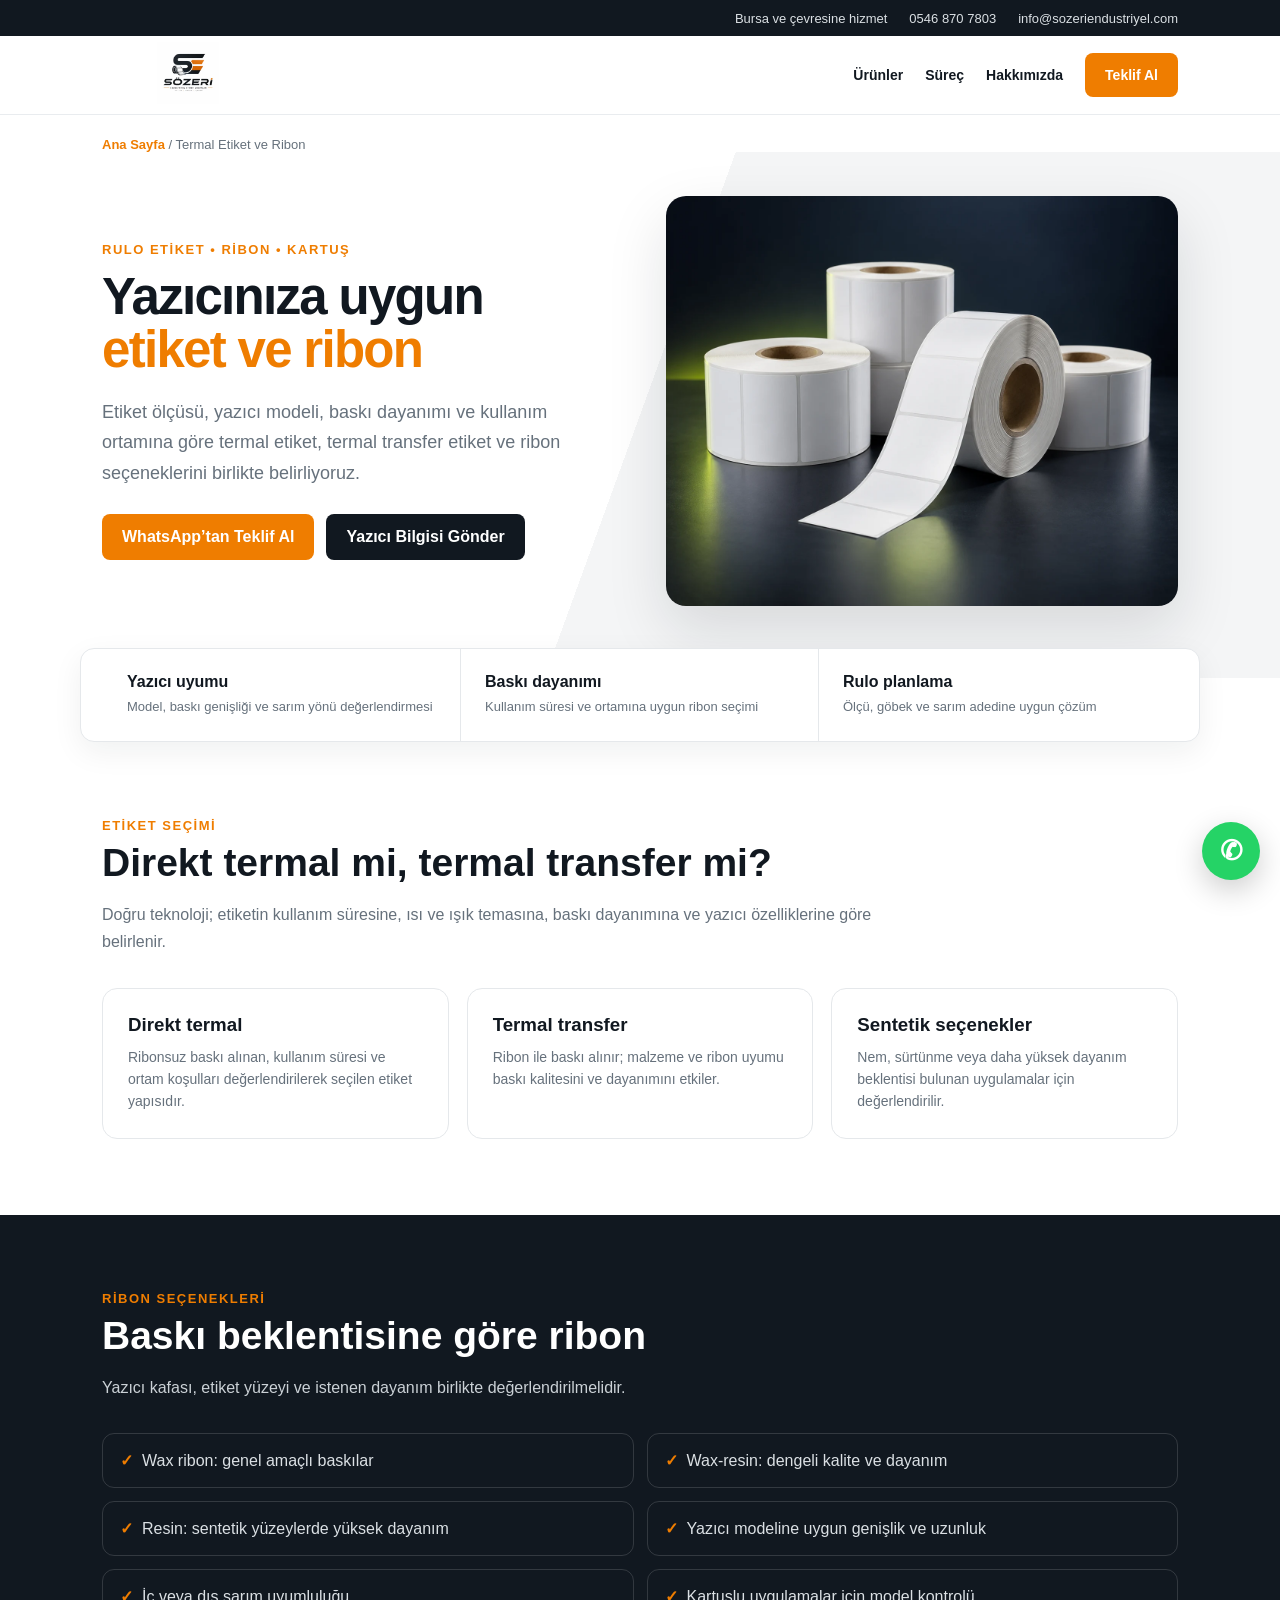
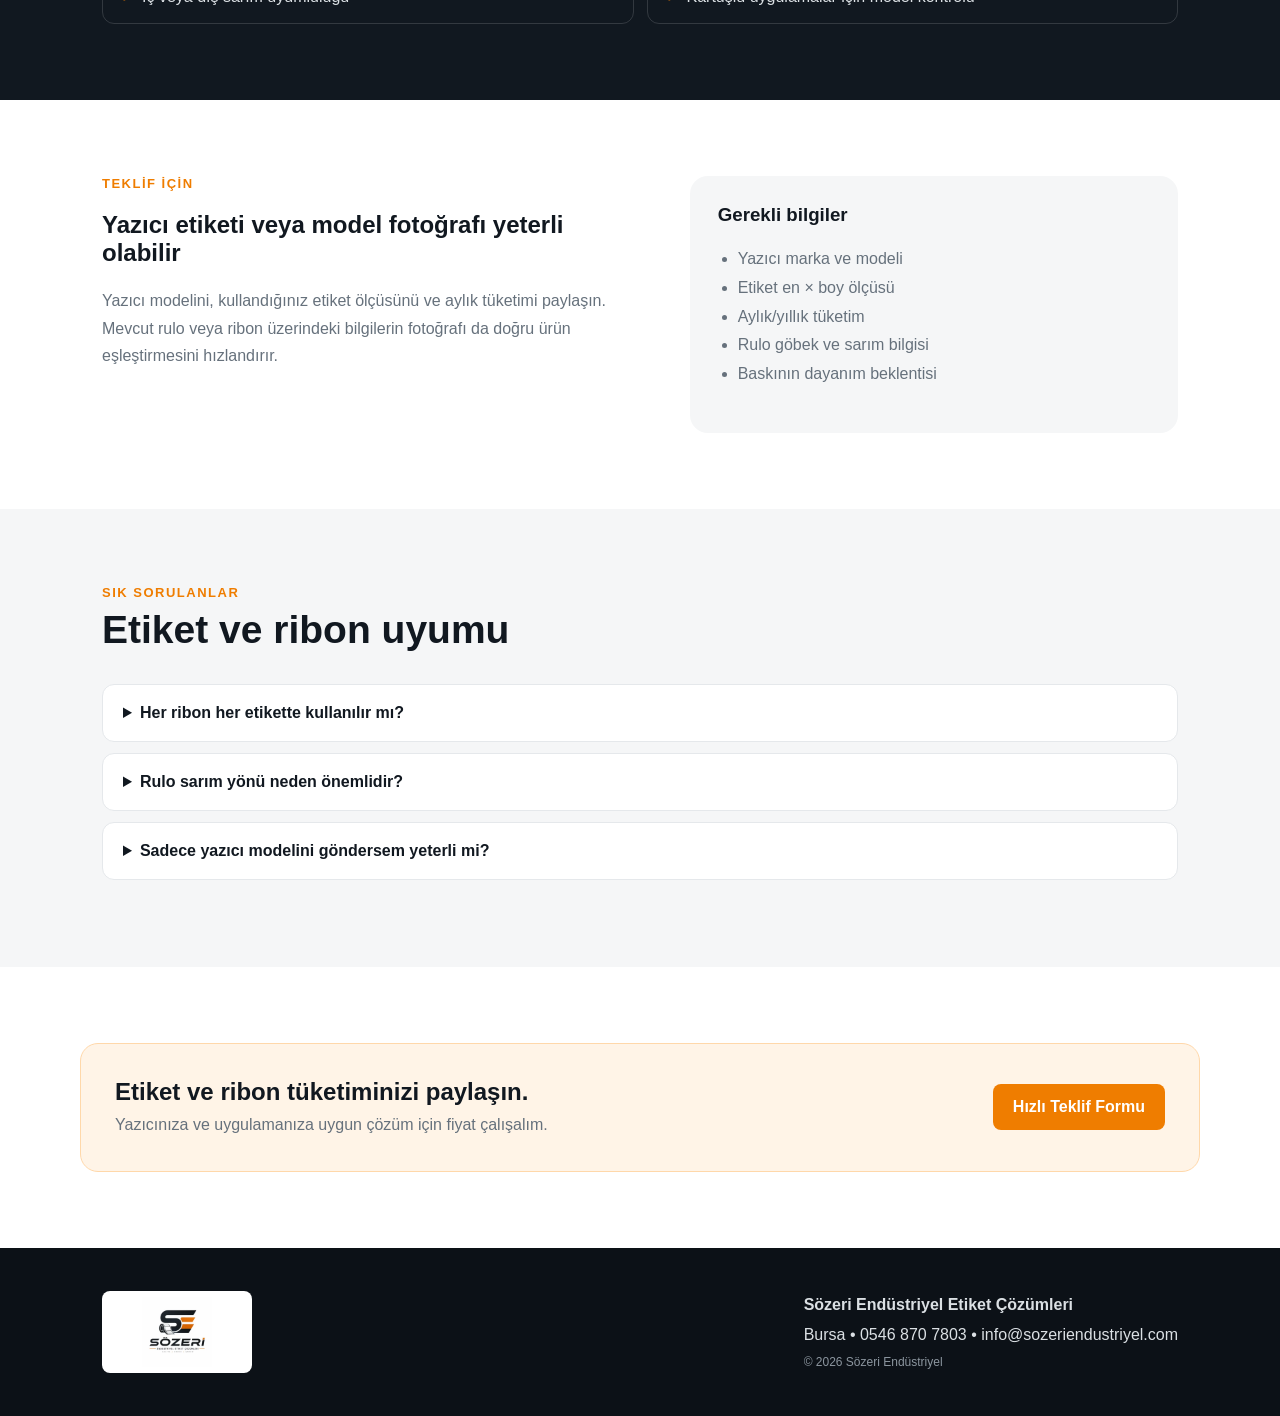
<file: termal-etiket-ribon.html>
<!doctype html><html lang="tr"><head><meta charset="utf-8"><meta name="viewport" content="width=device-width,initial-scale=1"><title>Termal Etiket ve Ribon Bursa | Sözeri Endüstriyel</title><meta name="description" content="Yazıcı modeline, etiket malzemesine ve baskı dayanımına uygun termal etiket, termal transfer etiket, wax, wax-resin ve resin ribon çözümleri."><meta name="robots" content="index,follow,max-image-preview:large"><link rel="canonical" href="https://www.sozeriendustriyel.com/termal-etiket-ribon.html"><link rel="icon" type="image/webp" href="assets/logo.webp"><link rel="stylesheet" href="assets/product.css"><meta property="og:type" content="website"><meta property="og:locale" content="tr_TR"><meta property="og:title" content="Termal Etiket, Ribon ve Kartuş Çözümleri"><meta property="og:description" content="Yazıcı ve kullanım şartlarına uygun rulo etiket ve ribon seçimi."><meta property="og:image" content="https://www.sozeriendustriyel.com/assets/ribon.webp"><script type="application/ld+json">{"@context":"https://schema.org","@type":"Service","name":"Termal Etiket, Ribon ve Kartuş Çözümleri","provider":{"@type":"Organization","name":"Sözeri Endüstriyel","url":"https://www.sozeriendustriyel.com/"},"areaServed":"Bursa","serviceType":"Termal etiket ve termal transfer ribon tedariği","description":"Yazıcı modeline, etiket malzemesine ve baskı dayanımı beklentisine uygun rulo etiket ve ribon seçimi."}</script></head><body>
<div class="topbar"><div class="wrap"><span>Bursa ve çevresine hizmet</span><a href="tel:+905468707803">0546 870 7803</a><a href="mailto:info@sozeriendustriyel.com">info@sozeriendustriyel.com</a></div></div><header><div class="wrap"><nav><a href="/" aria-label="Ana sayfa"><img class="logo" src="assets/logo.webp" alt="Sözeri Endüstriyel"></a><div class="links"><a href="/#urunler">Ürünler</a><a href="/#surec">Süreç</a><a href="/#hakkimizda">Hakkımızda</a><a class="btn" href="/#teklif">Teklif Al</a></div></nav></div></header>
<main><div class="wrap crumbs"><a href="/">Ana Sayfa</a> / Termal Etiket ve Ribon</div><section class="hero"><div class="wrap heroGrid"><div><div class="eyebrow">RULO ETİKET • RİBON • KARTUŞ</div><h1>Yazıcınıza uygun <span style="color:#ef7d00">etiket ve ribon</span></h1><p>Etiket ölçüsü, yazıcı modeli, baskı dayanımı ve kullanım ortamına göre termal etiket, termal transfer etiket ve ribon seçeneklerini birlikte belirliyoruz.</p><div class="actions"><a class="btn" href="https://wa.me/905468707803?text=Merhaba%2C%20termal%20etiket%20ve%20ribon%20i%C3%A7in%20teklif%20almak%20istiyorum." target="_blank" rel="noopener">WhatsApp’tan Teklif Al</a><a class="btn dark" href="mailto:info@sozeriendustriyel.com?subject=Termal%20Etiket%20ve%20Ribon%20Talebi">Yazıcı Bilgisi Gönder</a></div></div><img class="heroImg" src="assets/termal-etiket.webp" alt="Termal ve termal transfer etiket ruloları"></div></section>
<div class="wrap facts"><div><strong>Yazıcı uyumu</strong><span>Model, baskı genişliği ve sarım yönü değerlendirmesi</span></div><div><strong>Baskı dayanımı</strong><span>Kullanım süresi ve ortamına uygun ribon seçimi</span></div><div><strong>Rulo planlama</strong><span>Ölçü, göbek ve sarım adedine uygun çözüm</span></div></div>
<section><div class="wrap"><div class="sectionHead"><div class="eyebrow">ETİKET SEÇİMİ</div><h2>Direkt termal mi, termal transfer mi?</h2><p>Doğru teknoloji; etiketin kullanım süresine, ısı ve ışık temasına, baskı dayanımına ve yazıcı özelliklerine göre belirlenir.</p></div><div class="grid3"><div class="panel"><h3>Direkt termal</h3><p>Ribonsuz baskı alınan, kullanım süresi ve ortam koşulları değerlendirilerek seçilen etiket yapısıdır.</p></div><div class="panel"><h3>Termal transfer</h3><p>Ribon ile baskı alınır; malzeme ve ribon uyumu baskı kalitesini ve dayanımını etkiler.</p></div><div class="panel"><h3>Sentetik seçenekler</h3><p>Nem, sürtünme veya daha yüksek dayanım beklentisi bulunan uygulamalar için değerlendirilir.</p></div></div></div></section>
<section class="dark" id="ribon"><div class="wrap"><div class="sectionHead"><div class="eyebrow">RİBON SEÇENEKLERİ</div><h2>Baskı beklentisine göre ribon</h2><p>Yazıcı kafası, etiket yüzeyi ve istenen dayanım birlikte değerlendirilmelidir.</p></div><div class="ticks"><div class="tick">Wax ribon: genel amaçlı baskılar</div><div class="tick">Wax-resin: dengeli kalite ve dayanım</div><div class="tick">Resin: sentetik yüzeylerde yüksek dayanım</div><div class="tick">Yazıcı modeline uygun genişlik ve uzunluk</div><div class="tick">İç veya dış sarım uyumluluğu</div><div class="tick">Kartuşlu uygulamalar için model kontrolü</div></div></div></section>
<section><div class="wrap contentGrid"><div class="content"><div class="eyebrow">TEKLİF İÇİN</div><h2>Yazıcı etiketi veya model fotoğrafı yeterli olabilir</h2><p>Yazıcı modelini, kullandığınız etiket ölçüsünü ve aylık tüketimi paylaşın. Mevcut rulo veya ribon üzerindeki bilgilerin fotoğrafı da doğru ürün eşleştirmesini hızlandırır.</p></div><aside class="info"><h3>Gerekli bilgiler</h3><ul><li>Yazıcı marka ve modeli</li><li>Etiket en × boy ölçüsü</li><li>Aylık/yıllık tüketim</li><li>Rulo göbek ve sarım bilgisi</li><li>Baskının dayanım beklentisi</li></ul></aside></div></section>
<section class="faq"><div class="wrap"><div class="sectionHead"><div class="eyebrow">SIK SORULANLAR</div><h2>Etiket ve ribon uyumu</h2></div><details><summary>Her ribon her etikette kullanılır mı?</summary><p>Hayır. Etiket yüzeyi, yazıcı tipi ve dayanım beklentisine göre wax, wax-resin veya resin ribon seçilir.</p></details><details><summary>Rulo sarım yönü neden önemlidir?</summary><p>Etiketin yazıcıdan veya otomatik uygulamadan doğru yönde çıkması için iç/dış sarım ve etiket yönü doğru planlanmalıdır.</p></details><details><summary>Sadece yazıcı modelini göndersem yeterli mi?</summary><p>Yazıcı modeli önemli bir başlangıçtır. Etiket ölçüsü, malzeme ve kullanım koşulları da doğru eşleştirme için gereklidir.</p></details></div></section>
<section><div class="wrap cta"><div><h2>Etiket ve ribon tüketiminizi paylaşın.</h2><p>Yazıcınıza ve uygulamanıza uygun çözüm için fiyat çalışalım.</p></div><a class="btn" href="/#teklif">Hızlı Teklif Formu</a></div></section></main>
<footer><div class="wrap foot"><img src="assets/logo.webp" alt="Sözeri Endüstriyel"><div class="contact"><b>Sözeri Endüstriyel Etiket Çözümleri</b><br>Bursa • <a href="tel:+905468707803">0546 870 7803</a> • <a href="mailto:info@sozeriendustriyel.com">info@sozeriendustriyel.com</a><div class="small">© 2026 Sözeri Endüstriyel</div></div></div></footer><a class="waFloat" href="https://wa.me/905468707803?text=Merhaba%2C%20termal%20etiket%20ve%20ribon%20i%C3%A7in%20bilgi%20almak%20istiyorum." target="_blank" rel="noopener" aria-label="WhatsApp">✆</a></body></html>
</file>
<file: assets/product.css>
:root{--ink:#111820;--orange:#ef7d00;--muted:#66717c;--soft:#f5f6f7;--line:#e5e8eb}*{box-sizing:border-box}html{scroll-behavior:smooth}body{margin:0;font-family:Arial,Helvetica,sans-serif;color:var(--ink);background:#fff}a{text-decoration:none;color:inherit}.wrap{max-width:1120px;margin:auto;padding:0 22px}.topbar{background:var(--ink);color:#dbe0e4;font-size:13px}.topbar .wrap{min-height:36px;display:flex;justify-content:flex-end;align-items:center;gap:22px}.topbar a:hover{color:#fff}header{position:sticky;top:0;z-index:20;background:#fffffff2;border-bottom:1px solid #e9ecef;backdrop-filter:blur(10px)}nav{height:78px;display:flex;align-items:center;gap:28px}.logo{width:172px;height:62px;object-fit:contain}.links{margin-left:auto;display:flex;gap:22px;align-items:center;font-size:14px;font-weight:700}.btn{display:inline-flex;align-items:center;justify-content:center;background:var(--orange);color:#fff;padding:14px 20px;border-radius:8px;font-weight:800}.btn:hover{filter:brightness(.94)}.btn.dark{background:var(--ink)}.crumbs{padding-top:22px;color:var(--muted);font-size:13px}.crumbs a{color:var(--orange);font-weight:700}.hero{padding:44px 0 72px;background:linear-gradient(110deg,#fff 50%,#f4f5f6 50%)}.heroGrid{display:grid;grid-template-columns:1fr 1fr;gap:52px;align-items:center}.eyebrow{color:var(--orange);font-weight:900;letter-spacing:1.5px;font-size:13px}.hero h1{font-size:51px;line-height:1.05;margin:13px 0 20px;letter-spacing:-1.7px}.hero p{font-size:18px;line-height:1.7;color:var(--muted)}.heroImg{width:100%;height:410px;object-fit:cover;border-radius:20px;box-shadow:0 24px 60px #10182020}.actions{display:flex;gap:12px;margin-top:26px}.facts{display:grid;grid-template-columns:repeat(3,1fr);border:1px solid var(--line);border-radius:14px;overflow:hidden;margin-top:-30px;position:relative;background:#fff;box-shadow:0 10px 30px #11182010}.facts div{padding:24px;border-right:1px solid var(--line)}.facts div:last-child{border:0}.facts strong{display:block;margin-bottom:6px}.facts span{color:var(--muted);font-size:13px;line-height:1.5}section{padding:76px 0}.sectionHead{max-width:780px;margin-bottom:32px}.sectionHead h2{font-size:39px;margin:8px 0 10px}.sectionHead p,.content p{color:var(--muted);line-height:1.72}.grid3{display:grid;grid-template-columns:repeat(3,1fr);gap:18px}.panel{border:1px solid var(--line);border-radius:15px;padding:25px;background:#fff}.panel h3{margin:0 0 10px}.panel p{font-size:14px;margin:0;color:var(--muted);line-height:1.6}.dark{background:var(--ink);color:#fff}.dark .sectionHead p{color:#cbd1d6}.ticks{display:grid;grid-template-columns:1fr 1fr;gap:13px}.tick{border:1px solid #ffffff24;border-radius:12px;padding:17px;color:#dbe0e4}.tick:before{content:'✓';color:var(--orange);font-weight:900;margin-right:9px}.contentGrid{display:grid;grid-template-columns:1.05fr .95fr;gap:48px;align-items:start}.info{background:var(--soft);border-radius:18px;padding:28px}.info h3{margin-top:0}.info ul{padding-left:20px;color:var(--muted);line-height:1.8}.cta{background:#fff4e7;border:1px solid #ffd8aa;border-radius:18px;padding:34px;display:flex;align-items:center;justify-content:space-between;gap:25px}.cta h2{margin:0 0 7px}.cta p{margin:0;color:var(--muted);line-height:1.5}.faq{background:var(--soft)}details{background:#fff;border:1px solid var(--line);border-radius:12px;padding:0 20px;margin-bottom:11px}summary{cursor:pointer;font-weight:800;padding:19px 0}details p{color:var(--muted);line-height:1.65;margin-top:0}footer{background:#0c1117;color:#dbe0e4;padding:42px 0}.foot{display:flex;justify-content:space-between;gap:30px;align-items:center}.foot img{width:150px;height:82px;object-fit:contain;background:#fff;border-radius:8px;padding:6px}.contact{line-height:1.9}.small{font-size:12px;color:#8c969f}.waFloat{position:fixed;right:20px;bottom:20px;z-index:25;width:58px;height:58px;border-radius:50%;display:grid;place-items:center;background:#25d366;color:#fff;box-shadow:0 10px 30px #0003;font-size:27px;font-weight:900}@media(max-width:800px){.topbar{display:none}nav{height:72px}.links a:not(.btn){display:none}.logo{width:145px;height:56px}.hero{background:#fff;padding-top:30px}.heroGrid,.contentGrid{grid-template-columns:1fr}.hero h1{font-size:40px}.heroImg{height:310px}.facts,.grid3{grid-template-columns:1fr}.facts div{border-right:0;border-bottom:1px solid var(--line)}.ticks{grid-template-columns:1fr}.cta,.foot{align-items:flex-start;flex-direction:column}.sectionHead h2{font-size:33px}}@media(max-width:520px){.actions{flex-direction:column}.btn{text-align:center}.hero h1{font-size:36px}.heroImg{height:250px}.waFloat{width:54px;height:54px;right:15px;bottom:15px}}
</file>
